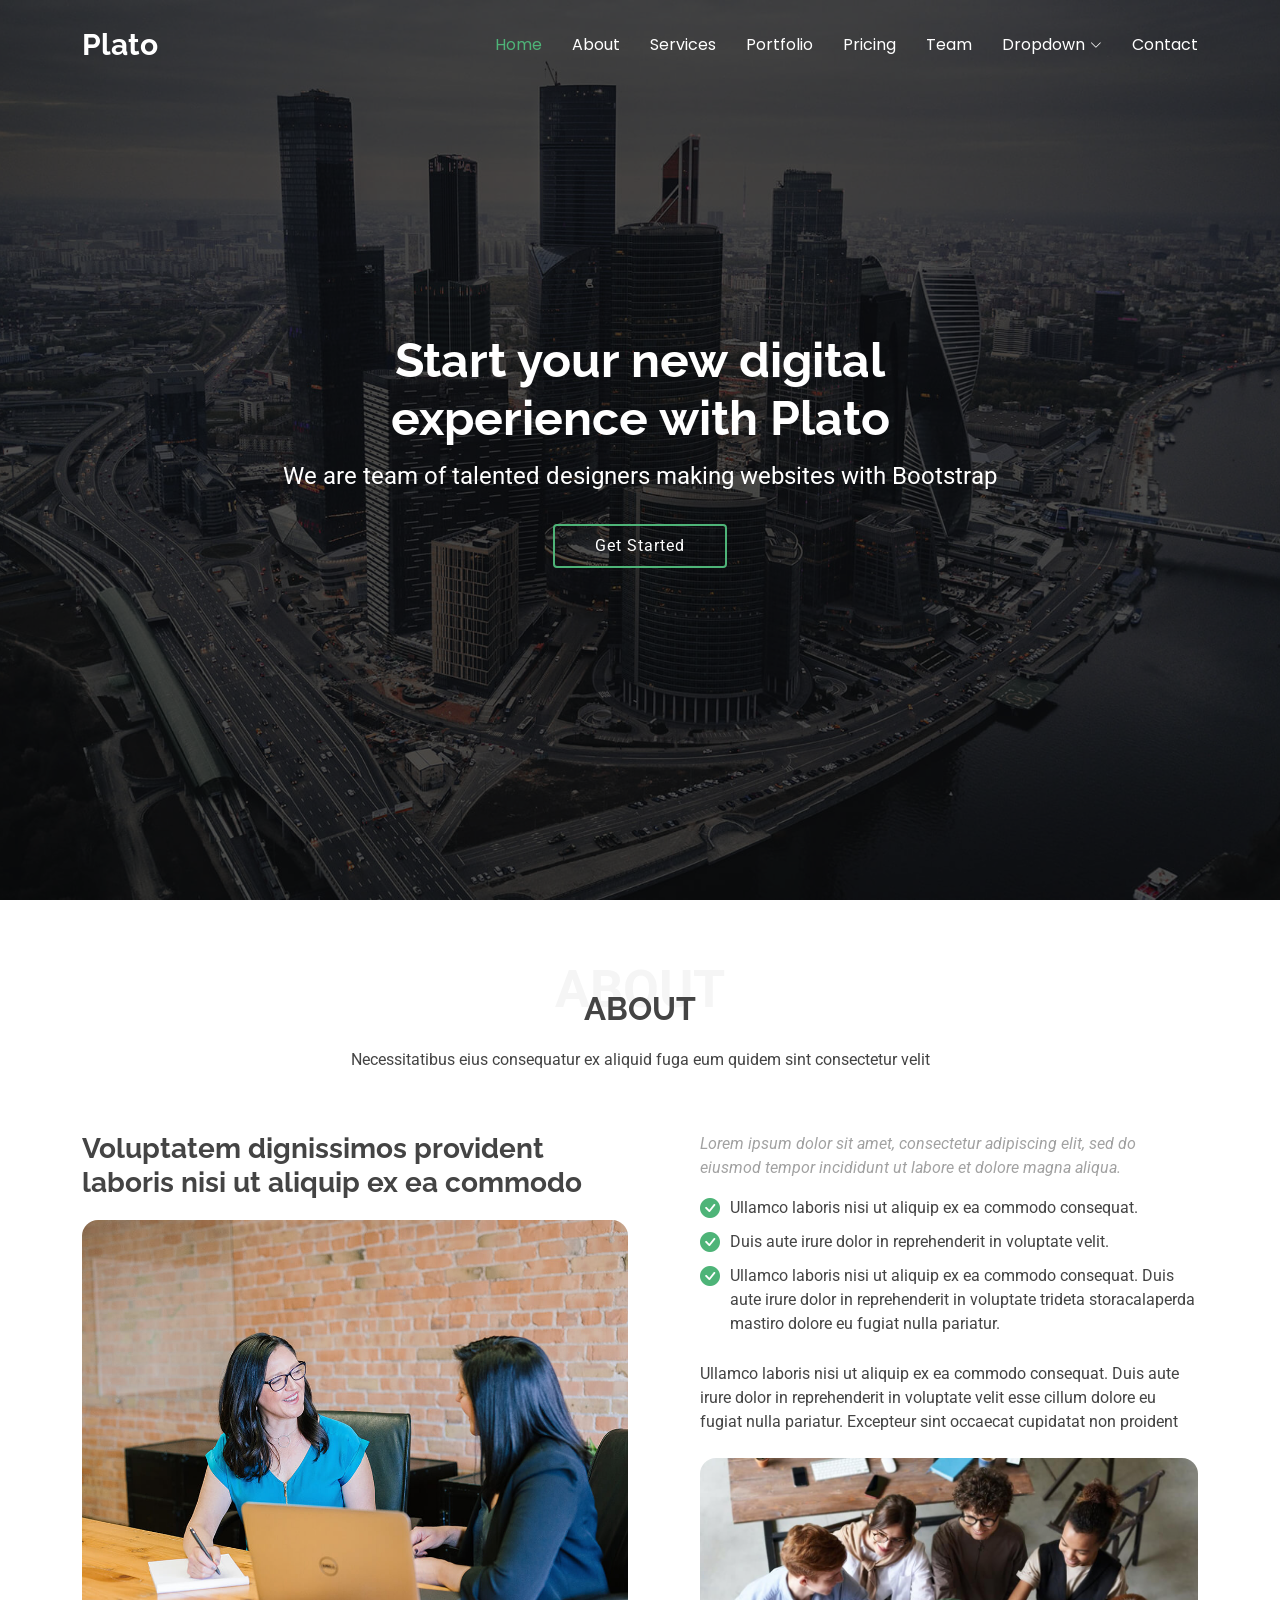
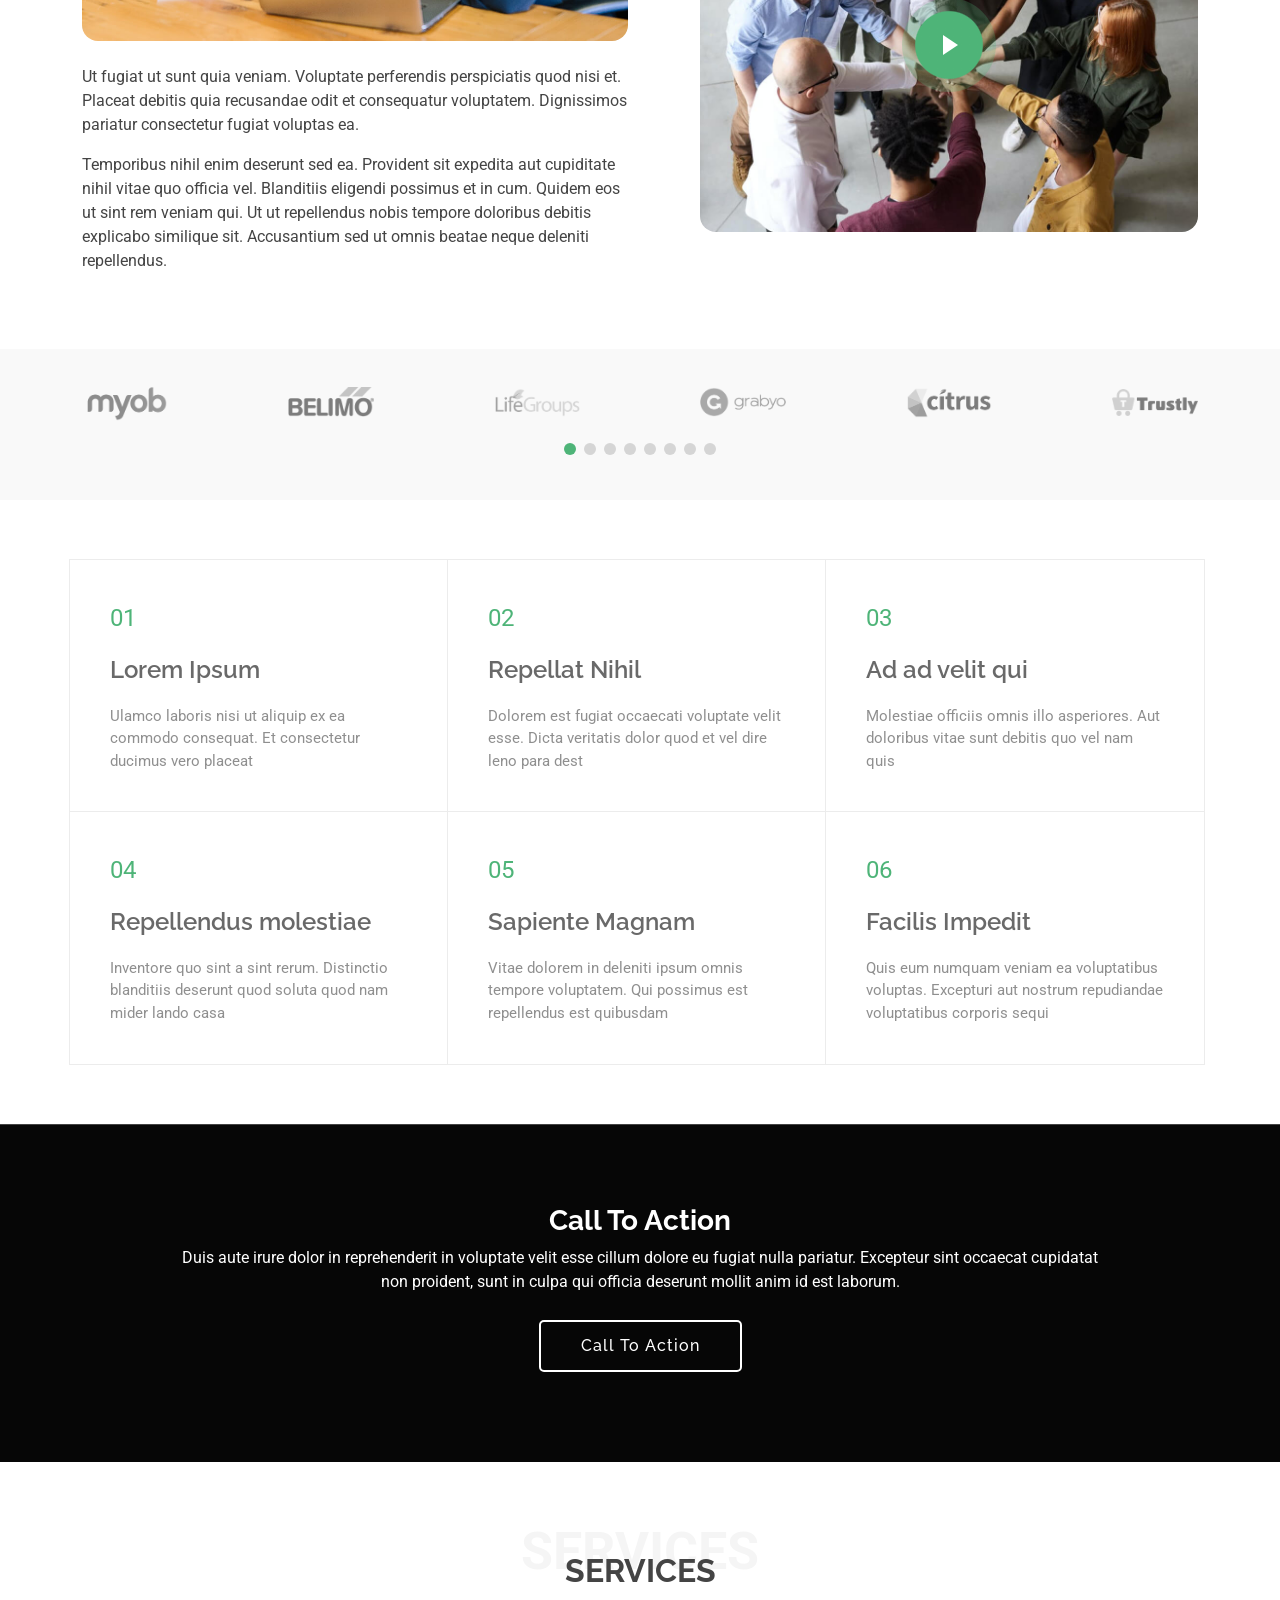
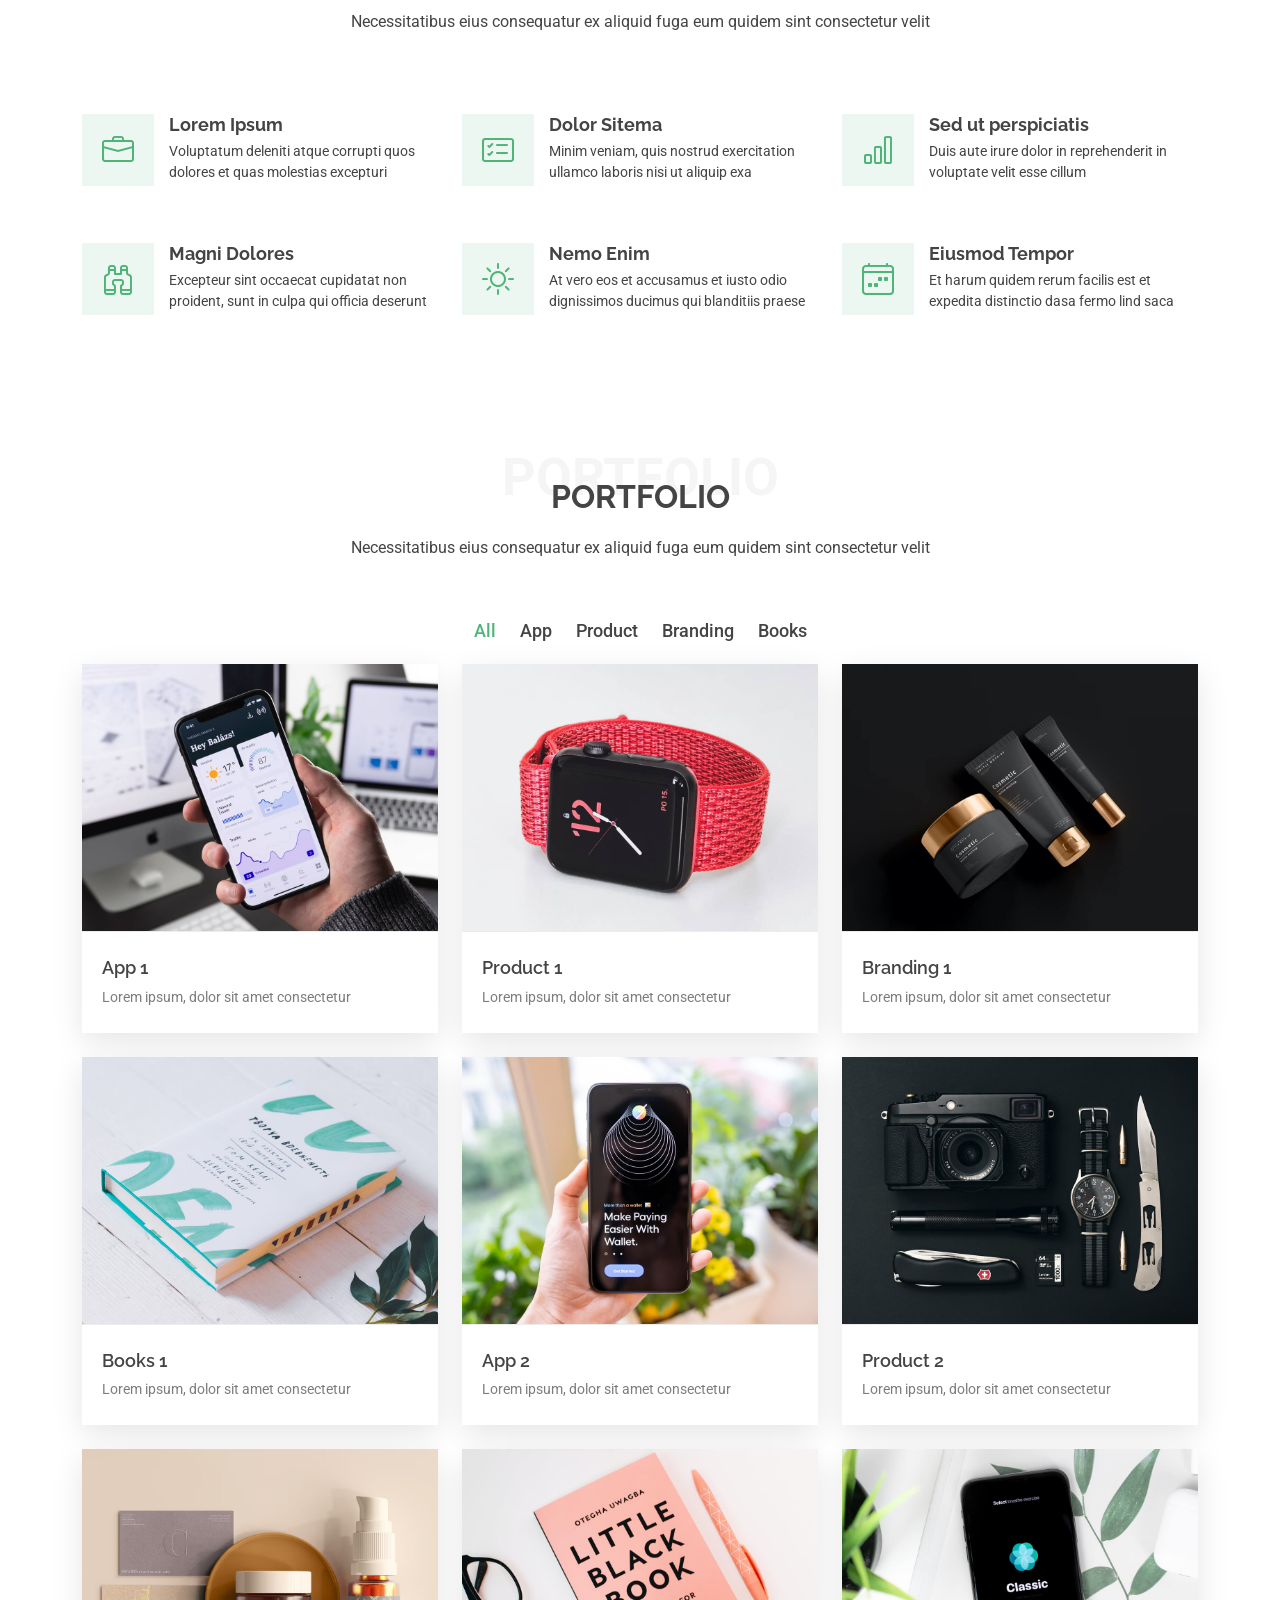
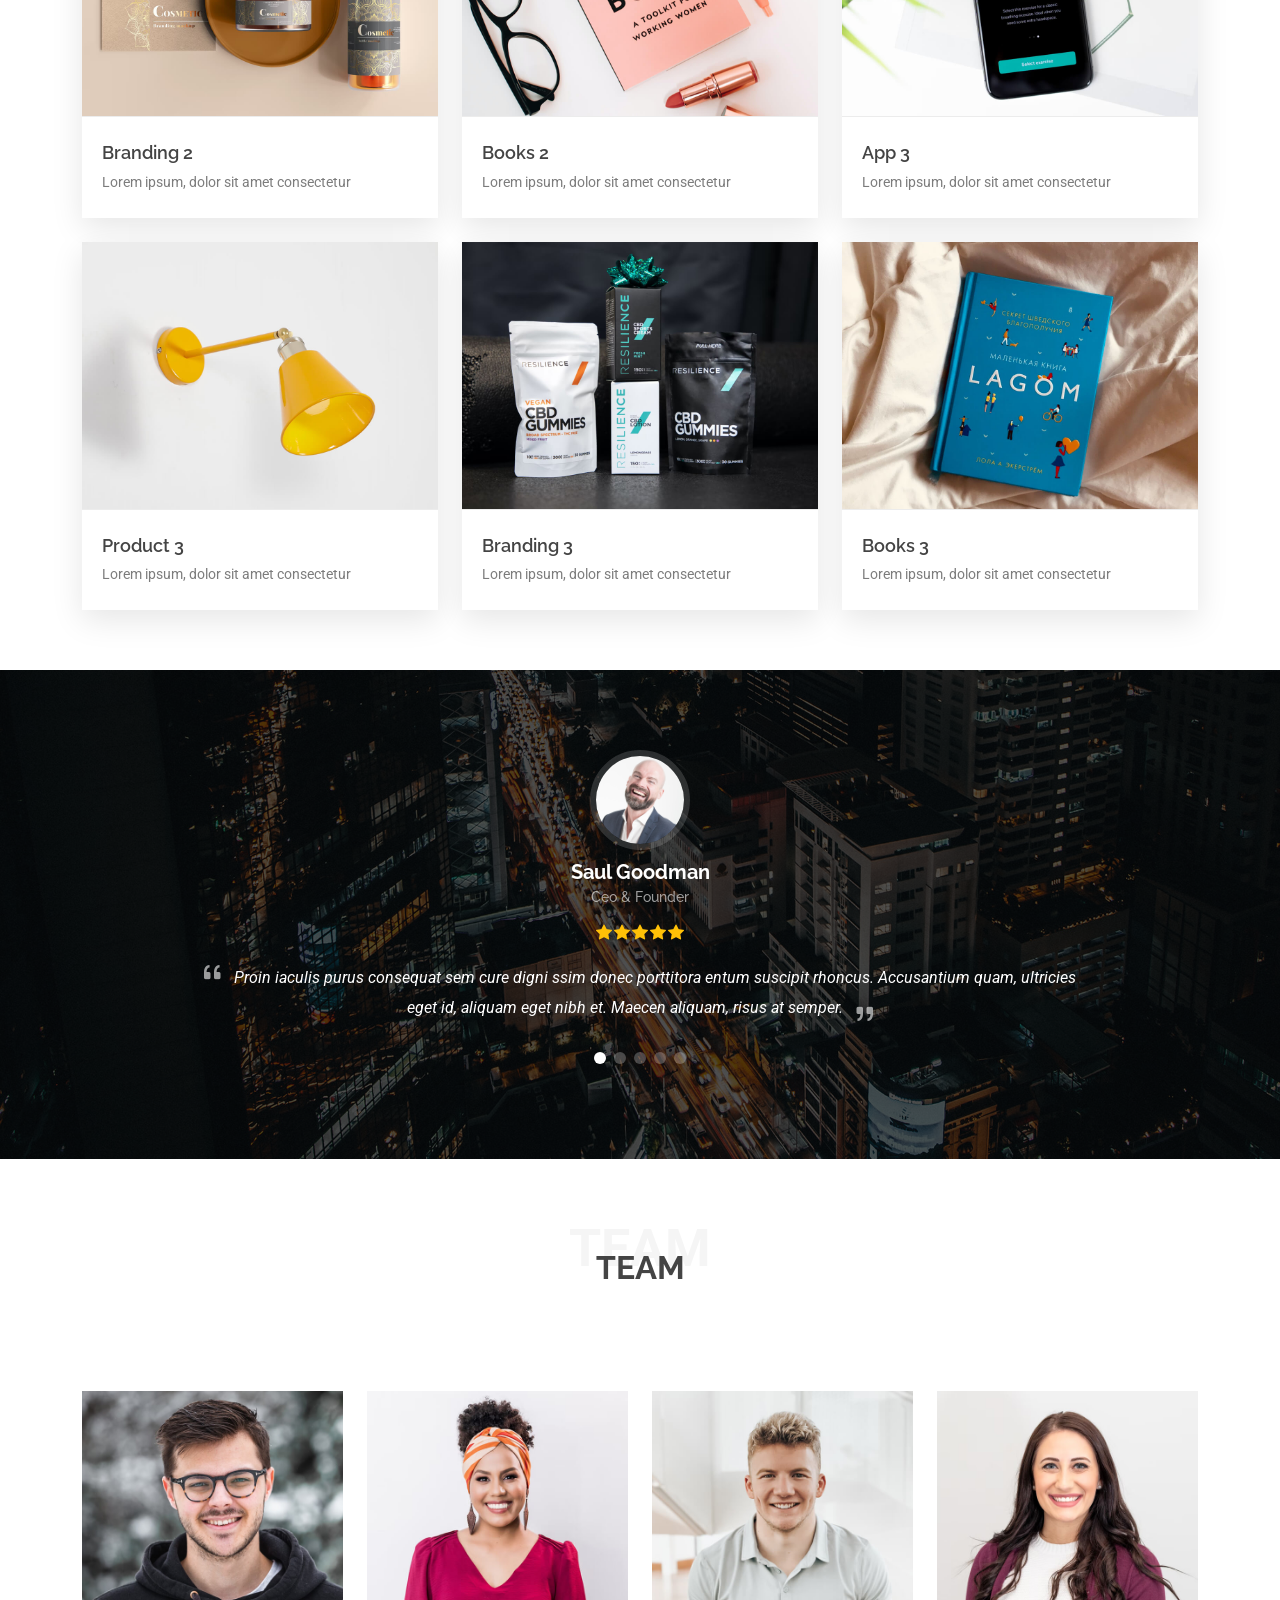
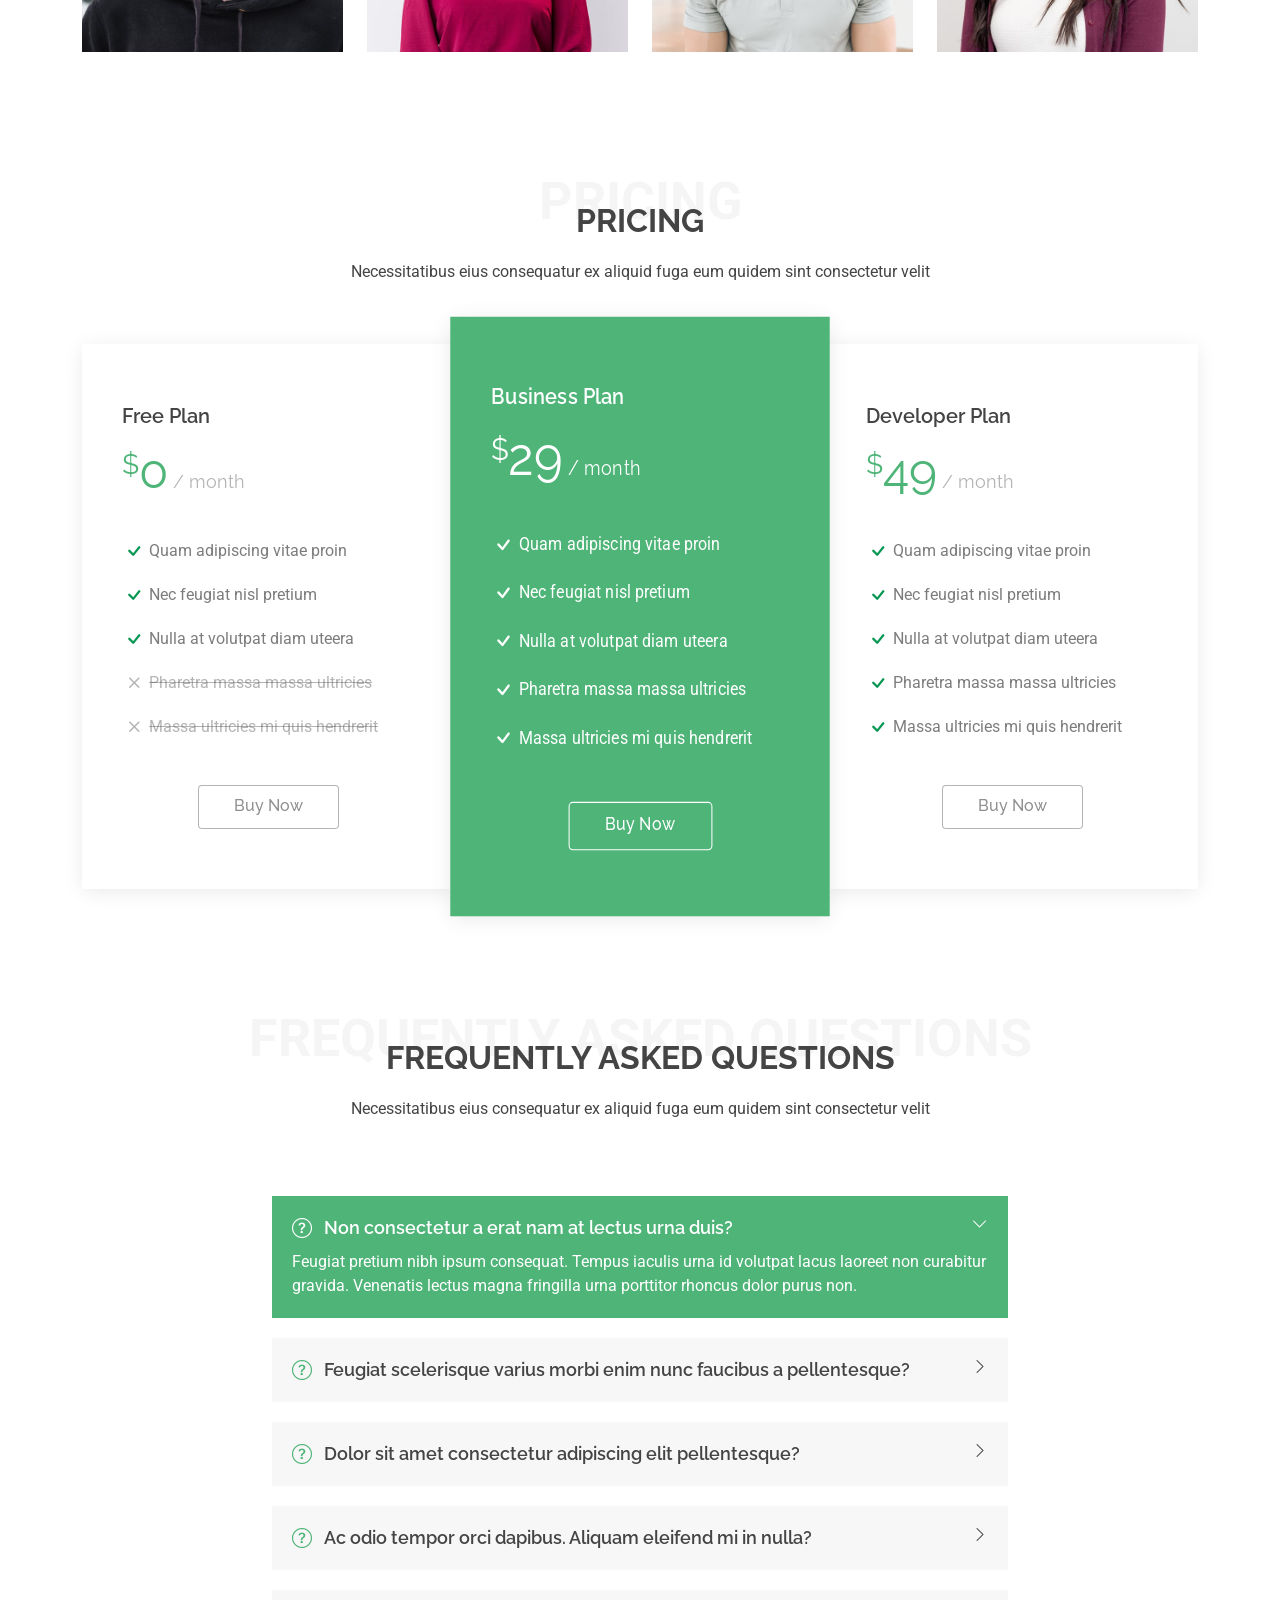
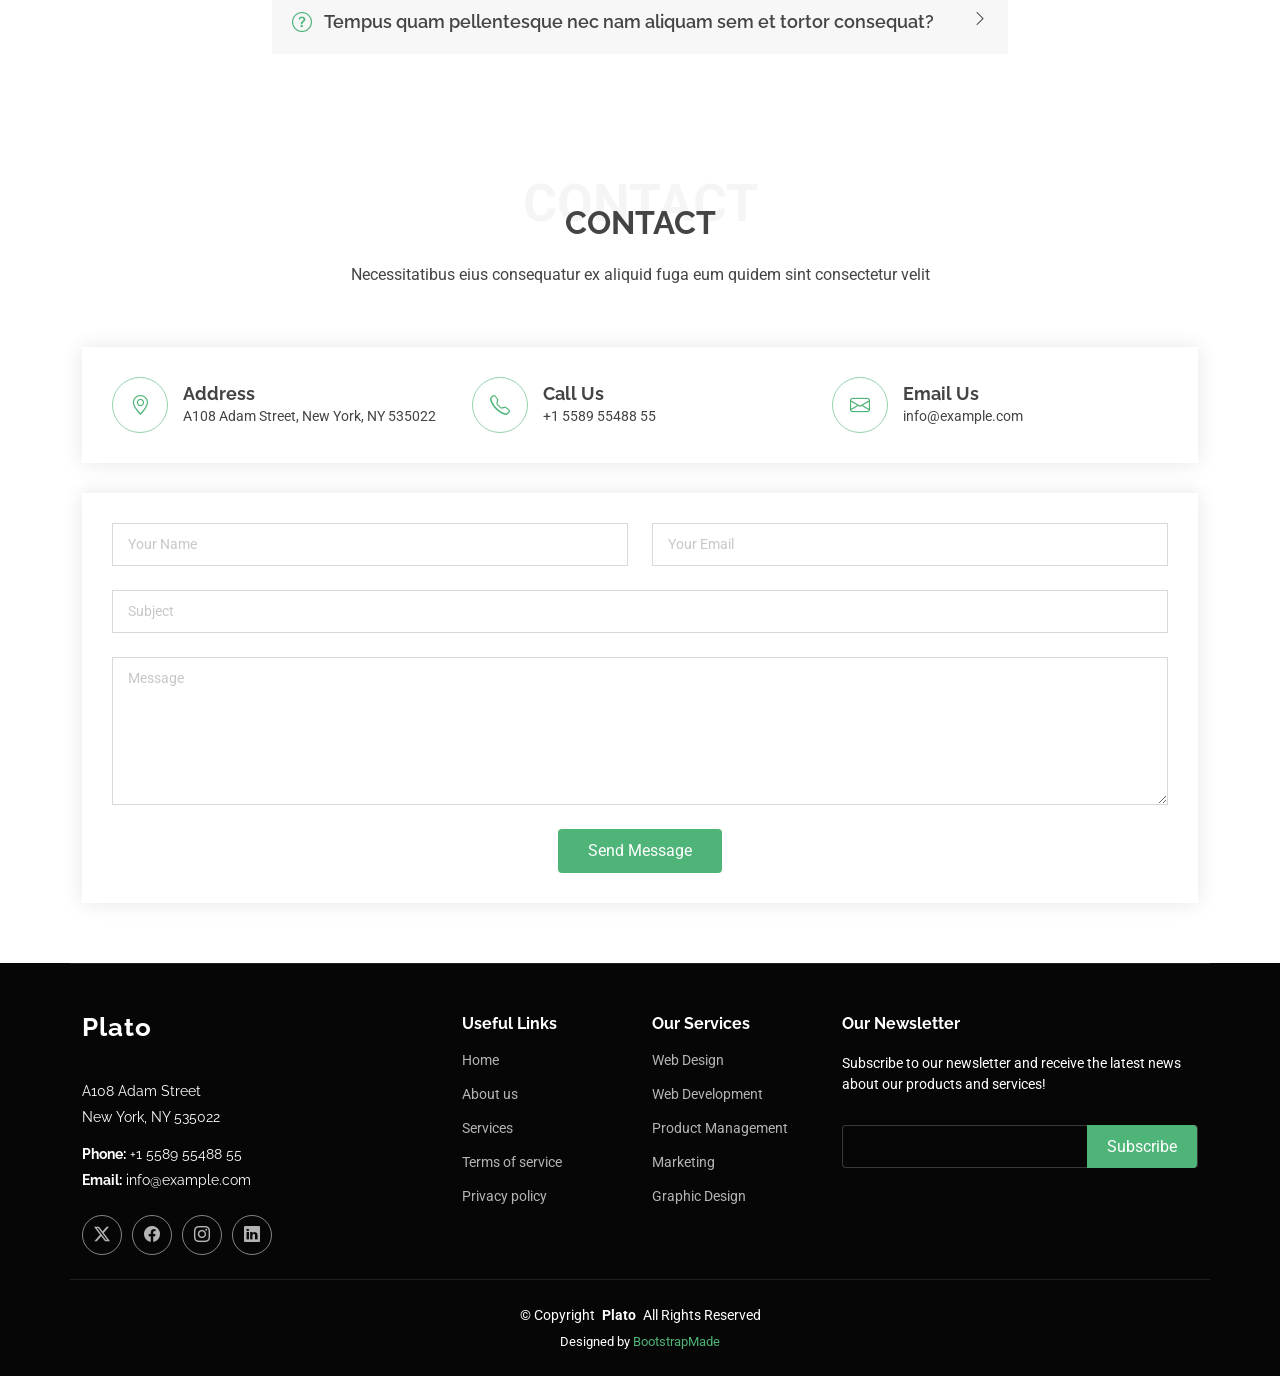
<file: theme/theme/index.html>
<!DOCTYPE html>
<html lang="en">

<head>
  <meta charset="utf-8">
  <meta content="width=device-width, initial-scale=1.0" name="viewport">
  <title>Index - Plato Bootstrap Template</title>
  <meta name="description" content="">
  <meta name="keywords" content="">

  <!-- Favicons -->
  <link href="assets/img/favicon.png" rel="icon">
  <link href="assets/img/apple-touch-icon.png" rel="apple-touch-icon">

  <!-- Fonts -->
  <link href="https://fonts.googleapis.com" rel="preconnect">
  <link href="https://fonts.gstatic.com" rel="preconnect" crossorigin>
  <link href="https://fonts.googleapis.com/css2?family=Roboto:ital,wght@0,100;0,300;0,400;0,500;0,700;0,900;1,100;1,300;1,400;1,500;1,700;1,900&family=Poppins:ital,wght@0,100;0,200;0,300;0,400;0,500;0,600;0,700;0,800;0,900;1,100;1,200;1,300;1,400;1,500;1,600;1,700;1,800;1,900&family=Raleway:ital,wght@0,100;0,200;0,300;0,400;0,500;0,600;0,700;0,800;0,900;1,100;1,200;1,300;1,400;1,500;1,600;1,700;1,800;1,900&display=swap" rel="stylesheet">

  <!-- Vendor CSS Files -->
  <link href="assets/vendor/bootstrap/css/bootstrap.min.css" rel="stylesheet">
  <link href="assets/vendor/bootstrap-icons/bootstrap-icons.css" rel="stylesheet">
  <link href="assets/vendor/aos/aos.css" rel="stylesheet">
  <link href="assets/vendor/glightbox/css/glightbox.min.css" rel="stylesheet">
  <link href="assets/vendor/swiper/swiper-bundle.min.css" rel="stylesheet">

  <!-- Main CSS File -->
  <link href="assets/css/main.css" rel="stylesheet">

  <!-- =======================================================
  * Template Name: Plato
  * Template URL: https://bootstrapmade.com/plato-responsive-bootstrap-website-template/
  * Updated: Aug 07 2024 with Bootstrap v5.3.3
  * Author: BootstrapMade.com
  * License: https://bootstrapmade.com/license/
  ======================================================== -->
</head>

<body class="index-page">

  <header id="header" class="header d-flex align-items-center fixed-top">
    <div class="container-fluid container-xl position-relative d-flex align-items-center justify-content-between">

      <a href="index.html" class="logo d-flex align-items-center">
        <!-- Uncomment the line below if you also wish to use an image logo -->
        <!-- <img src="assets/img/logo.png" alt=""> -->
        <h1 class="sitename">Plato</h1>
      </a>

      <nav id="navmenu" class="navmenu">
        <ul>
          <li><a href="#hero" class="active">Home</a></li>
          <li><a href="#about">About</a></li>
          <li><a href="#services">Services</a></li>
          <li><a href="#portfolio">Portfolio</a></li>
          <li><a href="#pricing">Pricing</a></li>
          <li><a href="#team">Team</a></li>
          <li class="dropdown"><a href="#"><span>Dropdown</span> <i class="bi bi-chevron-down toggle-dropdown"></i></a>
            <ul>
              <li><a href="#">Dropdown 1</a></li>
              <li class="dropdown"><a href="#"><span>Deep Dropdown</span> <i class="bi bi-chevron-down toggle-dropdown"></i></a>
                <ul>
                  <li><a href="#">Deep Dropdown 1</a></li>
                  <li><a href="#">Deep Dropdown 2</a></li>
                  <li><a href="#">Deep Dropdown 3</a></li>
                  <li><a href="#">Deep Dropdown 4</a></li>
                  <li><a href="#">Deep Dropdown 5</a></li>
                </ul>
              </li>
              <li><a href="#">Dropdown 2</a></li>
              <li><a href="#">Dropdown 3</a></li>
              <li><a href="#">Dropdown 4</a></li>
            </ul>
          </li>
          <li><a href="#contact">Contact</a></li>
        </ul>
        <i class="mobile-nav-toggle d-xl-none bi bi-list"></i>
      </nav>

    </div>
  </header>

  <main class="main">

    <!-- Hero Section -->
    <section id="hero" class="hero section dark-background">

      <img src="assets/img/hero-bg.jpg" alt="" data-aos="fade-in">

      <div class="container text-center" data-aos="fade-up" data-aos-delay="100">
        <div class="row justify-content-center">
          <div class="col-lg-8">
            <h2>Start your new digital experience with Plato</h2>
            <p>We are team of talented designers making websites with Bootstrap</p>
            <a href="#about" class="btn-get-started">Get Started</a>
          </div>
        </div>
      </div>

    </section><!-- /Hero Section -->

    <!-- About Section -->
    <section id="about" class="about section">

      <!-- Section Title -->
      <div class="container section-title" data-aos="fade-up">
        <span class="description-title">About</span>
        <h2>About</h2>
        <p>Necessitatibus eius consequatur ex aliquid fuga eum quidem sint consectetur velit</p>
      </div><!-- End Section Title -->

      <div class="container">

        <div class="row gy-4">
          <div class="col-lg-6" data-aos="fade-up" data-aos-delay="100">
            <h3>Voluptatem dignissimos provident laboris nisi ut aliquip ex ea commodo</h3>
            <img src="assets/img/about.jpg" class="img-fluid rounded-4 mb-4" alt="">
            <p>Ut fugiat ut sunt quia veniam. Voluptate perferendis perspiciatis quod nisi et. Placeat debitis quia recusandae odit et consequatur voluptatem. Dignissimos pariatur consectetur fugiat voluptas ea.</p>
            <p>Temporibus nihil enim deserunt sed ea. Provident sit expedita aut cupiditate nihil vitae quo officia vel. Blanditiis eligendi possimus et in cum. Quidem eos ut sint rem veniam qui. Ut ut repellendus nobis tempore doloribus debitis explicabo similique sit. Accusantium sed ut omnis beatae neque deleniti repellendus.</p>
          </div>
          <div class="col-lg-6" data-aos="fade-up" data-aos-delay="250">
            <div class="content ps-0 ps-lg-5">
              <p class="fst-italic">
                Lorem ipsum dolor sit amet, consectetur adipiscing elit, sed do eiusmod tempor incididunt ut labore et dolore
                magna aliqua.
              </p>
              <ul>
                <li><i class="bi bi-check-circle-fill"></i> <span>Ullamco laboris nisi ut aliquip ex ea commodo consequat.</span></li>
                <li><i class="bi bi-check-circle-fill"></i> <span>Duis aute irure dolor in reprehenderit in voluptate velit.</span></li>
                <li><i class="bi bi-check-circle-fill"></i> <span>Ullamco laboris nisi ut aliquip ex ea commodo consequat. Duis aute irure dolor in reprehenderit in voluptate trideta storacalaperda mastiro dolore eu fugiat nulla pariatur.</span></li>
              </ul>
              <p>
                Ullamco laboris nisi ut aliquip ex ea commodo consequat. Duis aute irure dolor in reprehenderit in voluptate
                velit esse cillum dolore eu fugiat nulla pariatur. Excepteur sint occaecat cupidatat non proident
              </p>

              <div class="position-relative mt-4">
                <img src="assets/img/about-2.jpg" class="img-fluid rounded-4" alt="">
                <a href="https://www.youtube.com/watch?v=Y7f98aduVJ8" class="glightbox pulsating-play-btn"></a>
              </div>
            </div>
          </div>
        </div>

      </div>

    </section><!-- /About Section -->

    <!-- Clients Section -->
    <section id="clients" class="clients section light-background">

      <div class="container" data-aos="fade-up" data-aos-delay="100">

        <div class="swiper init-swiper">
          <script type="application/json" class="swiper-config">
            {
              "loop": true,
              "speed": 600,
              "autoplay": {
                "delay": 5000
              },
              "slidesPerView": "auto",
              "pagination": {
                "el": ".swiper-pagination",
                "type": "bullets",
                "clickable": true
              },
              "breakpoints": {
                "320": {
                  "slidesPerView": 2,
                  "spaceBetween": 40
                },
                "480": {
                  "slidesPerView": 3,
                  "spaceBetween": 60
                },
                "640": {
                  "slidesPerView": 4,
                  "spaceBetween": 80
                },
                "992": {
                  "slidesPerView": 6,
                  "spaceBetween": 120
                }
              }
            }
          </script>
          <div class="swiper-wrapper align-items-center">
            <div class="swiper-slide"><img src="assets/img/clients/client-1.png" class="img-fluid" alt=""></div>
            <div class="swiper-slide"><img src="assets/img/clients/client-2.png" class="img-fluid" alt=""></div>
            <div class="swiper-slide"><img src="assets/img/clients/client-3.png" class="img-fluid" alt=""></div>
            <div class="swiper-slide"><img src="assets/img/clients/client-4.png" class="img-fluid" alt=""></div>
            <div class="swiper-slide"><img src="assets/img/clients/client-5.png" class="img-fluid" alt=""></div>
            <div class="swiper-slide"><img src="assets/img/clients/client-6.png" class="img-fluid" alt=""></div>
            <div class="swiper-slide"><img src="assets/img/clients/client-7.png" class="img-fluid" alt=""></div>
            <div class="swiper-slide"><img src="assets/img/clients/client-8.png" class="img-fluid" alt=""></div>
          </div>
          <div class="swiper-pagination"></div>
        </div>

      </div>

    </section><!-- /Clients Section -->

    <!-- Why Us Section -->
    <section id="why-us" class="why-us section">

      <div class="container">

        <div class="row no-gutters">

          <div class="col-lg-4 col-md-6 card" data-aos="fade-up" data-aos-delay="100">
            <span>01</span>
            <h4>Lorem Ipsum</h4>
            <p>Ulamco laboris nisi ut aliquip ex ea commodo consequat. Et consectetur ducimus vero placeat</p>
          </div><!-- End Card Item -->

          <div class="col-lg-4 col-md-6 card" data-aos="fade-up" data-aos-delay="200">
            <span>02</span>
            <h4>Repellat Nihil</h4>
            <p>Dolorem est fugiat occaecati voluptate velit esse. Dicta veritatis dolor quod et vel dire leno para dest</p>
          </div><!-- End Card Item -->

          <div class="col-lg-4 col-md-6 card" data-aos="fade-up" data-aos-delay="300">
            <span>03</span>
            <h4> Ad ad velit qui</h4>
            <p>Molestiae officiis omnis illo asperiores. Aut doloribus vitae sunt debitis quo vel nam quis</p>
          </div><!-- End Card Item -->

          <div class="col-lg-4 col-md-6 card" data-aos="fade-up" data-aos-delay="400">
            <span>04</span>
            <h4>Repellendus molestiae</h4>
            <p>Inventore quo sint a sint rerum. Distinctio blanditiis deserunt quod soluta quod nam mider lando casa</p>
          </div><!-- End Card Item -->

          <div class="col-lg-4 col-md-6 card" data-aos="fade-up" data-aos-delay="400">
            <span>05</span>
            <h4>Sapiente Magnam</h4>
            <p>Vitae dolorem in deleniti ipsum omnis tempore voluptatem. Qui possimus est repellendus est quibusdam</p>
          </div><!-- End Card Item -->

          <div class="col-lg-4 col-md-6 card" data-aos="fade-up" data-aos-delay="600">
            <span>06</span>
            <h4>Facilis Impedit</h4>
            <p>Quis eum numquam veniam ea voluptatibus voluptas. Excepturi aut nostrum repudiandae voluptatibus corporis sequi</p>
          </div><!-- End Card Item -->

        </div>

      </div>

    </section><!-- /Why Us Section -->

    <!-- Call To Action Section -->
    <section id="call-to-action" class="call-to-action section dark-background">

      <img src="assets/img/cta-bg.jpg" alt="">

      <div class="container">
        <div class="row justify-content-center" data-aos="zoom-in" data-aos-delay="100">
          <div class="col-xl-10">
            <div class="text-center">
              <h3>Call To Action</h3>
              <p>Duis aute irure dolor in reprehenderit in voluptate velit esse cillum dolore eu fugiat nulla pariatur. Excepteur sint occaecat cupidatat non proident, sunt in culpa qui officia deserunt mollit anim id est laborum.</p>
              <a class="cta-btn" href="#">Call To Action</a>
            </div>
          </div>
        </div>
      </div>

    </section><!-- /Call To Action Section -->

    <!-- Services Section -->
    <section id="services" class="services section">

      <!-- Section Title -->
      <div class="container section-title" data-aos="fade-up">
        <span class="description-title">Services</span>
        <h2>Services</h2>
        <p>Necessitatibus eius consequatur ex aliquid fuga eum quidem sint consectetur velit</p>
      </div><!-- End Section Title -->

      <div class="container">

        <div class="row gy-4">

          <div class="col-xl-4 col-lg-6" data-aos="fade-up" data-aos-delay="100">
            <div class="service-item d-flex">
              <div class="icon flex-shrink-0"><i class="bi bi-briefcase"></i></div>
              <div>
                <h4 class="title"><a href="service-details.html" class="stretched-link">Lorem Ipsum</a></h4>
                <p class="description">Voluptatum deleniti atque corrupti quos dolores et quas molestias excepturi</p>
              </div>
            </div>
          </div>
          <!-- End Service Item -->

          <div class="col-xl-4 col-lg-6" data-aos="fade-up" data-aos-delay="200">
            <div class="service-item d-flex">
              <div class="icon flex-shrink-0"><i class="bi bi-card-checklist"></i></div>
              <div>
                <h4 class="title"><a href="service-details.html" class="stretched-link">Dolor Sitema</a></h4>
                <p class="description">Minim veniam, quis nostrud exercitation ullamco laboris nisi ut aliquip exa</p>
              </div>
            </div>
          </div><!-- End Service Item -->

          <div class="col-xl-4 col-lg-6" data-aos="fade-up" data-aos-delay="300">
            <div class="service-item d-flex">
              <div class="icon flex-shrink-0"><i class="bi bi-bar-chart"></i></div>
              <div>
                <h4 class="title"><a href="service-details.html" class="stretched-link">Sed ut perspiciatis</a></h4>
                <p class="description">Duis aute irure dolor in reprehenderit in voluptate velit esse cillum</p>
              </div>
            </div>
          </div><!-- End Service Item -->

          <div class="col-xl-4 col-lg-6" data-aos="fade-up" data-aos-delay="400">
            <div class="service-item d-flex">
              <div class="icon flex-shrink-0"><i class="bi bi-binoculars"></i></div>
              <div>
                <h4 class="title"><a href="service-details.html" class="stretched-link">Magni Dolores</a></h4>
                <p class="description">Excepteur sint occaecat cupidatat non proident, sunt in culpa qui officia deserunt</p>
              </div>
            </div>
          </div><!-- End Service Item -->

          <div class="col-xl-4 col-lg-6" data-aos="fade-up" data-aos-delay="500">
            <div class="service-item d-flex">
              <div class="icon flex-shrink-0"><i class="bi bi-brightness-high"></i></div>
              <div>
                <h4 class="title"><a href="service-details.html" class="stretched-link">Nemo Enim</a></h4>
                <p class="description">At vero eos et accusamus et iusto odio dignissimos ducimus qui blanditiis praese</p>
              </div>
            </div>
          </div><!-- End Service Item -->

          <div class="col-xl-4 col-lg-6" data-aos="fade-up" data-aos-delay="600">
            <div class="service-item d-flex">
              <div class="icon flex-shrink-0"><i class="bi bi-calendar4-week"></i></div>
              <div>
                <h4 class="title"><a href="service-details.html" class="stretched-link">Eiusmod Tempor</a></h4>
                <p class="description">Et harum quidem rerum facilis est et expedita distinctio dasa fermo lind saca</p>
              </div>
            </div>
          </div><!-- End Service Item -->

        </div>

      </div>

    </section><!-- /Services Section -->

    <!-- Portfolio Section -->
    <section id="portfolio" class="portfolio section">

      <!-- Section Title -->
      <div class="container section-title" data-aos="fade-up">
        <span class="description-title">Portfolio</span>
        <h2>Portfolio</h2>
        <p>Necessitatibus eius consequatur ex aliquid fuga eum quidem sint consectetur velit</p>
      </div><!-- End Section Title -->

      <div class="container">

        <div class="isotope-layout" data-default-filter="*" data-layout="masonry" data-sort="original-order">

          <ul class="portfolio-filters isotope-filters" data-aos="fade-up" data-aos-delay="100">
            <li data-filter="*" class="filter-active">All</li>
            <li data-filter=".filter-app">App</li>
            <li data-filter=".filter-product">Product</li>
            <li data-filter=".filter-branding">Branding</li>
            <li data-filter=".filter-books">Books</li>
          </ul><!-- End Portfolio Filters -->

          <div class="row gy-4 isotope-container" data-aos="fade-up" data-aos-delay="200">

            <div class="col-lg-4 col-md-6 portfolio-item isotope-item filter-app">
              <div class="portfolio-content h-100">
                <a href="assets/img/portfolio/app-1.jpg" data-gallery="portfolio-gallery-app" class="glightbox"><img src="assets/img/portfolio/app-1.jpg" class="img-fluid" alt=""></a>
                <div class="portfolio-info">
                  <h4><a href="portfolio-details.html" title="More Details">App 1</a></h4>
                  <p>Lorem ipsum, dolor sit amet consectetur</p>
                </div>
              </div>
            </div><!-- End Portfolio Item -->

            <div class="col-lg-4 col-md-6 portfolio-item isotope-item filter-product">
              <div class="portfolio-content h-100">
                <a href="assets/img/portfolio/product-1.jpg" data-gallery="portfolio-gallery-app" class="glightbox"><img src="assets/img/portfolio/product-1.jpg" class="img-fluid" alt=""></a>
                <div class="portfolio-info">
                  <h4><a href="portfolio-details.html" title="More Details">Product 1</a></h4>
                  <p>Lorem ipsum, dolor sit amet consectetur</p>
                </div>
              </div>
            </div><!-- End Portfolio Item -->

            <div class="col-lg-4 col-md-6 portfolio-item isotope-item filter-branding">
              <div class="portfolio-content h-100">
                <a href="assets/img/portfolio/branding-1.jpg" data-gallery="portfolio-gallery-app" class="glightbox"><img src="assets/img/portfolio/branding-1.jpg" class="img-fluid" alt=""></a>
                <div class="portfolio-info">
                  <h4><a href="portfolio-details.html" title="More Details">Branding 1</a></h4>
                  <p>Lorem ipsum, dolor sit amet consectetur</p>
                </div>
              </div>
            </div><!-- End Portfolio Item -->

            <div class="col-lg-4 col-md-6 portfolio-item isotope-item filter-books">
              <div class="portfolio-content h-100">
                <a href="assets/img/portfolio/books-1.jpg" data-gallery="portfolio-gallery-app" class="glightbox"><img src="assets/img/portfolio/books-1.jpg" class="img-fluid" alt=""></a>
                <div class="portfolio-info">
                  <h4><a href="portfolio-details.html" title="More Details">Books 1</a></h4>
                  <p>Lorem ipsum, dolor sit amet consectetur</p>
                </div>
              </div>
            </div><!-- End Portfolio Item -->

            <div class="col-lg-4 col-md-6 portfolio-item isotope-item filter-app">
              <div class="portfolio-content h-100">
                <a href="assets/img/portfolio/app-2.jpg" data-gallery="portfolio-gallery-app" class="glightbox"><img src="assets/img/portfolio/app-2.jpg" class="img-fluid" alt=""></a>
                <div class="portfolio-info">
                  <h4><a href="portfolio-details.html" title="More Details">App 2</a></h4>
                  <p>Lorem ipsum, dolor sit amet consectetur</p>
                </div>
              </div>
            </div><!-- End Portfolio Item -->

            <div class="col-lg-4 col-md-6 portfolio-item isotope-item filter-product">
              <div class="portfolio-content h-100">
                <a href="assets/img/portfolio/product-2.jpg" data-gallery="portfolio-gallery-app" class="glightbox"><img src="assets/img/portfolio/product-2.jpg" class="img-fluid" alt=""></a>
                <div class="portfolio-info">
                  <h4><a href="portfolio-details.html" title="More Details">Product 2</a></h4>
                  <p>Lorem ipsum, dolor sit amet consectetur</p>
                </div>
              </div>
            </div><!-- End Portfolio Item -->

            <div class="col-lg-4 col-md-6 portfolio-item isotope-item filter-branding">
              <div class="portfolio-content h-100">
                <a href="assets/img/portfolio/branding-2.jpg" data-gallery="portfolio-gallery-app" class="glightbox"><img src="assets/img/portfolio/branding-2.jpg" class="img-fluid" alt=""></a>
                <div class="portfolio-info">
                  <h4><a href="portfolio-details.html" title="More Details">Branding 2</a></h4>
                  <p>Lorem ipsum, dolor sit amet consectetur</p>
                </div>
              </div>
            </div><!-- End Portfolio Item -->

            <div class="col-lg-4 col-md-6 portfolio-item isotope-item filter-books">
              <div class="portfolio-content h-100">
                <a href="assets/img/portfolio/books-2.jpg" data-gallery="portfolio-gallery-app" class="glightbox"><img src="assets/img/portfolio/books-2.jpg" class="img-fluid" alt=""></a>
                <div class="portfolio-info">
                  <h4><a href="portfolio-details.html" title="More Details">Books 2</a></h4>
                  <p>Lorem ipsum, dolor sit amet consectetur</p>
                </div>
              </div>
            </div><!-- End Portfolio Item -->

            <div class="col-lg-4 col-md-6 portfolio-item isotope-item filter-app">
              <div class="portfolio-content h-100">
                <a href="assets/img/portfolio/app-3.jpg" data-gallery="portfolio-gallery-app" class="glightbox"><img src="assets/img/portfolio/app-3.jpg" class="img-fluid" alt=""></a>
                <div class="portfolio-info">
                  <h4><a href="portfolio-details.html" title="More Details">App 3</a></h4>
                  <p>Lorem ipsum, dolor sit amet consectetur</p>
                </div>
              </div>
            </div><!-- End Portfolio Item -->

            <div class="col-lg-4 col-md-6 portfolio-item isotope-item filter-product">
              <div class="portfolio-content h-100">
                <a href="assets/img/portfolio/product-3.jpg" data-gallery="portfolio-gallery-app" class="glightbox"><img src="assets/img/portfolio/product-3.jpg" class="img-fluid" alt=""></a>
                <div class="portfolio-info">
                  <h4><a href="portfolio-details.html" title="More Details">Product 3</a></h4>
                  <p>Lorem ipsum, dolor sit amet consectetur</p>
                </div>
              </div>
            </div><!-- End Portfolio Item -->

            <div class="col-lg-4 col-md-6 portfolio-item isotope-item filter-branding">
              <div class="portfolio-content h-100">
                <a href="assets/img/portfolio/branding-3.jpg" data-gallery="portfolio-gallery-app" class="glightbox"><img src="assets/img/portfolio/branding-3.jpg" class="img-fluid" alt=""></a>
                <div class="portfolio-info">
                  <h4><a href="portfolio-details.html" title="More Details">Branding 3</a></h4>
                  <p>Lorem ipsum, dolor sit amet consectetur</p>
                </div>
              </div>
            </div><!-- End Portfolio Item -->

            <div class="col-lg-4 col-md-6 portfolio-item isotope-item filter-books">
              <div class="portfolio-content h-100">
                <a href="assets/img/portfolio/books-3.jpg" data-gallery="portfolio-gallery-app" class="glightbox"><img src="assets/img/portfolio/books-3.jpg" class="img-fluid" alt=""></a>
                <div class="portfolio-info">
                  <h4><a href="portfolio-details.html" title="More Details">Books 3</a></h4>
                  <p>Lorem ipsum, dolor sit amet consectetur</p>
                </div>
              </div>
            </div><!-- End Portfolio Item -->

          </div><!-- End Portfolio Container -->

        </div>

      </div>

    </section><!-- /Portfolio Section -->

    <!-- Testimonials Section -->
    <section id="testimonials" class="testimonials section dark-background">

      <img src="assets/img/testimonials-bg.jpg" class="testimonials-bg" alt="">

      <div class="container" data-aos="fade-up" data-aos-delay="100">

        <div class="swiper init-swiper">
          <script type="application/json" class="swiper-config">
            {
              "loop": true,
              "speed": 600,
              "autoplay": {
                "delay": 5000
              },
              "slidesPerView": "auto",
              "pagination": {
                "el": ".swiper-pagination",
                "type": "bullets",
                "clickable": true
              }
            }
          </script>
          <div class="swiper-wrapper">

            <div class="swiper-slide">
              <div class="testimonial-item">
                <img src="assets/img/testimonials/testimonials-1.jpg" class="testimonial-img" alt="">
                <h3>Saul Goodman</h3>
                <h4>Ceo &amp; Founder</h4>
                <div class="stars">
                  <i class="bi bi-star-fill"></i><i class="bi bi-star-fill"></i><i class="bi bi-star-fill"></i><i class="bi bi-star-fill"></i><i class="bi bi-star-fill"></i>
                </div>
                <p>
                  <i class="bi bi-quote quote-icon-left"></i>
                  <span>Proin iaculis purus consequat sem cure digni ssim donec porttitora entum suscipit rhoncus. Accusantium quam, ultricies eget id, aliquam eget nibh et. Maecen aliquam, risus at semper.</span>
                  <i class="bi bi-quote quote-icon-right"></i>
                </p>
              </div>
            </div><!-- End testimonial item -->

            <div class="swiper-slide">
              <div class="testimonial-item">
                <img src="assets/img/testimonials/testimonials-2.jpg" class="testimonial-img" alt="">
                <h3>Sara Wilsson</h3>
                <h4>Designer</h4>
                <div class="stars">
                  <i class="bi bi-star-fill"></i><i class="bi bi-star-fill"></i><i class="bi bi-star-fill"></i><i class="bi bi-star-fill"></i><i class="bi bi-star-fill"></i>
                </div>
                <p>
                  <i class="bi bi-quote quote-icon-left"></i>
                  <span>Export tempor illum tamen malis malis eram quae irure esse labore quem cillum quid cillum eram malis quorum velit fore eram velit sunt aliqua noster fugiat irure amet legam anim culpa.</span>
                  <i class="bi bi-quote quote-icon-right"></i>
                </p>
              </div>
            </div><!-- End testimonial item -->

            <div class="swiper-slide">
              <div class="testimonial-item">
                <img src="assets/img/testimonials/testimonials-3.jpg" class="testimonial-img" alt="">
                <h3>Jena Karlis</h3>
                <h4>Store Owner</h4>
                <div class="stars">
                  <i class="bi bi-star-fill"></i><i class="bi bi-star-fill"></i><i class="bi bi-star-fill"></i><i class="bi bi-star-fill"></i><i class="bi bi-star-fill"></i>
                </div>
                <p>
                  <i class="bi bi-quote quote-icon-left"></i>
                  <span>Enim nisi quem export duis labore cillum quae magna enim sint quorum nulla quem veniam duis minim tempor labore quem eram duis noster aute amet eram fore quis sint minim.</span>
                  <i class="bi bi-quote quote-icon-right"></i>
                </p>
              </div>
            </div><!-- End testimonial item -->

            <div class="swiper-slide">
              <div class="testimonial-item">
                <img src="assets/img/testimonials/testimonials-4.jpg" class="testimonial-img" alt="">
                <h3>Matt Brandon</h3>
                <h4>Freelancer</h4>
                <div class="stars">
                  <i class="bi bi-star-fill"></i><i class="bi bi-star-fill"></i><i class="bi bi-star-fill"></i><i class="bi bi-star-fill"></i><i class="bi bi-star-fill"></i>
                </div>
                <p>
                  <i class="bi bi-quote quote-icon-left"></i>
                  <span>Fugiat enim eram quae cillum dolore dolor amet nulla culpa multos export minim fugiat minim velit minim dolor enim duis veniam ipsum anim magna sunt elit fore quem dolore labore illum veniam.</span>
                  <i class="bi bi-quote quote-icon-right"></i>
                </p>
              </div>
            </div><!-- End testimonial item -->

            <div class="swiper-slide">
              <div class="testimonial-item">
                <img src="assets/img/testimonials/testimonials-5.jpg" class="testimonial-img" alt="">
                <h3>John Larson</h3>
                <h4>Entrepreneur</h4>
                <div class="stars">
                  <i class="bi bi-star-fill"></i><i class="bi bi-star-fill"></i><i class="bi bi-star-fill"></i><i class="bi bi-star-fill"></i><i class="bi bi-star-fill"></i>
                </div>
                <p>
                  <i class="bi bi-quote quote-icon-left"></i>
                  <span>Quis quorum aliqua sint quem legam fore sunt eram irure aliqua veniam tempor noster veniam enim culpa labore duis sunt culpa nulla illum cillum fugiat legam esse veniam culpa fore nisi cillum quid.</span>
                  <i class="bi bi-quote quote-icon-right"></i>
                </p>
              </div>
            </div><!-- End testimonial item -->

          </div>
          <div class="swiper-pagination"></div>
        </div>

      </div>

    </section><!-- /Testimonials Section -->

    <!-- Team Section -->
    <section id="team" class="team section">

      <!-- Section Title -->
      <div class="container section-title" data-aos="fade-up">
        <span class="description-title">Team</span>
        <h2>Team</h2>
        <p>Necessitatibus eius consequatur ex aliquid fuga eum quidem sint consectetur velit</p>
      </div><!-- End Section Title -->

      <div class="container">

        <div class="row gy-4">

          <div class="col-xl-3 col-lg-4 col-md-6" data-aos="fade-up" data-aos-delay="100">
            <div class="member">
              <img src="assets/img/team/team-1.jpg" class="img-fluid" alt="">
              <div class="member-info">
                <div class="member-info-content">
                  <h4>Walter White</h4>
                  <span>Chief Executive Officer</span>
                </div>
                <div class="social">
                  <a href=""><i class="bi bi-twitter-x"></i></a>
                  <a href=""><i class="bi bi-facebook"></i></a>
                  <a href=""><i class="bi bi-instagram"></i></a>
                  <a href=""><i class="bi bi-linkedin"></i></a>
                </div>
              </div>
            </div>
          </div><!-- End Team Member -->

          <div class="col-xl-3 col-lg-4 col-md-6" data-aos="fade-up" data-aos-delay="200">
            <div class="member">
              <img src="assets/img/team/team-2.jpg" class="img-fluid" alt="">
              <div class="member-info">
                <div class="member-info-content">
                  <h4>Sarah Jhonson</h4>
                  <span>Product Manager</span>
                </div>
                <div class="social">
                  <a href=""><i class="bi bi-twitter-x"></i></a>
                  <a href=""><i class="bi bi-facebook"></i></a>
                  <a href=""><i class="bi bi-instagram"></i></a>
                  <a href=""><i class="bi bi-linkedin"></i></a>
                </div>
              </div>
            </div>
          </div><!-- End Team Member -->

          <div class="col-xl-3 col-lg-4 col-md-6" data-aos="fade-up" data-aos-delay="300">
            <div class="member">
              <img src="assets/img/team/team-3.jpg" class="img-fluid" alt="">
              <div class="member-info">
                <div class="member-info-content">
                  <h4>William Anderson</h4>
                  <span>CTO</span>
                </div>
                <div class="social">
                  <a href=""><i class="bi bi-twitter-x"></i></a>
                  <a href=""><i class="bi bi-facebook"></i></a>
                  <a href=""><i class="bi bi-instagram"></i></a>
                  <a href=""><i class="bi bi-linkedin"></i></a>
                </div>
              </div>
            </div>
          </div><!-- End Team Member -->

          <div class="col-xl-3 col-lg-4 col-md-6" data-aos="fade-up" data-aos-delay="400">
            <div class="member">
              <img src="assets/img/team/team-4.jpg" class="img-fluid" alt="">
              <div class="member-info">
                <div class="member-info-content">
                  <h4>Amanda Jepson</h4>
                  <span>Accountant</span>
                </div>
                <div class="social">
                  <a href=""><i class="bi bi-twitter-x"></i></a>
                  <a href=""><i class="bi bi-facebook"></i></a>
                  <a href=""><i class="bi bi-instagram"></i></a>
                  <a href=""><i class="bi bi-linkedin"></i></a>
                </div>
              </div>
            </div>
          </div><!-- End Team Member -->

        </div>

      </div>

    </section><!-- /Team Section -->

    <!-- Pricing Section -->
    <section id="pricing" class="pricing section">

      <!-- Section Title -->
      <div class="container section-title" data-aos="fade-up">
        <span class="description-title">Pricing</span>
        <h2>Pricing</h2>
        <p>Necessitatibus eius consequatur ex aliquid fuga eum quidem sint consectetur velit</p>
      </div><!-- End Section Title -->

      <div class="container">

        <div class="row g-4 g-lg-0">

          <div class="col-lg-4" data-aos="zoom-in" data-aos-delay="100">
            <div class="pricing-item">
              <h3>Free Plan</h3>
              <h4><sup>$</sup>0<span> / month</span></h4>
              <ul>
                <li><i class="bi bi-check"></i> <span>Quam adipiscing vitae proin</span></li>
                <li><i class="bi bi-check"></i> <span>Nec feugiat nisl pretium</span></li>
                <li><i class="bi bi-check"></i> <span>Nulla at volutpat diam uteera</span></li>
                <li class="na"><i class="bi bi-x"></i> <span>Pharetra massa massa ultricies</span></li>
                <li class="na"><i class="bi bi-x"></i> <span>Massa ultricies mi quis hendrerit</span></li>
              </ul>
              <div class="text-center"><a href="#" class="buy-btn">Buy Now</a></div>
            </div>
          </div><!-- End Pricing Item -->

          <div class="col-lg-4 featured" data-aos="zoom-in" data-aos-delay="200">
            <div class="pricing-item">
              <h3>Business Plan</h3>
              <h4><sup>$</sup>29<span> / month</span></h4>
              <ul>
                <li><i class="bi bi-check"></i> <span>Quam adipiscing vitae proin</span></li>
                <li><i class="bi bi-check"></i> <span>Nec feugiat nisl pretium</span></li>
                <li><i class="bi bi-check"></i> <span>Nulla at volutpat diam uteera</span></li>
                <li><i class="bi bi-check"></i> <span>Pharetra massa massa ultricies</span></li>
                <li><i class="bi bi-check"></i> <span>Massa ultricies mi quis hendrerit</span></li>
              </ul>
              <div class="text-center"><a href="#" class="buy-btn">Buy Now</a></div>
            </div>
          </div><!-- End Pricing Item -->

          <div class="col-lg-4" data-aos="zoom-in" data-aos-delay="100">
            <div class="pricing-item">
              <h3>Developer Plan</h3>
              <h4><sup>$</sup>49<span> / month</span></h4>
              <ul>
                <li><i class="bi bi-check"></i> <span>Quam adipiscing vitae proin</span></li>
                <li><i class="bi bi-check"></i> <span>Nec feugiat nisl pretium</span></li>
                <li><i class="bi bi-check"></i> <span>Nulla at volutpat diam uteera</span></li>
                <li><i class="bi bi-check"></i> <span>Pharetra massa massa ultricies</span></li>
                <li><i class="bi bi-check"></i> <span>Massa ultricies mi quis hendrerit</span></li>
              </ul>
              <div class="text-center"><a href="#" class="buy-btn">Buy Now</a></div>
            </div>
          </div><!-- End Pricing Item -->

        </div>

      </div>

    </section><!-- /Pricing Section -->

    <!-- Faq Section -->
    <section id="faq" class="faq section">

      <!-- Section Title -->
      <div class="container section-title" data-aos="fade-up">
        <span class="description-title">Frequently Asked Questions</span>
        <h2>Frequently Asked Questions</h2>
        <p>Necessitatibus eius consequatur ex aliquid fuga eum quidem sint consectetur velit</p>
      </div><!-- End Section Title -->

      <div class="container">

        <div class="row justify-content-center">

          <div class="col-lg-8">

            <div class="faq-container">

              <div class="faq-item faq-active" data-aos="fade-up" data-aos-delay="200">
                <i class="faq-icon bi bi-question-circle"></i>
                <h3>Non consectetur a erat nam at lectus urna duis?</h3>
                <div class="faq-content">
                  <p>Feugiat pretium nibh ipsum consequat. Tempus iaculis urna id volutpat lacus laoreet non curabitur gravida. Venenatis lectus magna fringilla urna porttitor rhoncus dolor purus non.</p>
                </div>
                <i class="faq-toggle bi bi-chevron-right"></i>
              </div><!-- End Faq item-->

              <div class="faq-item" data-aos="fade-up" data-aos-delay="300">
                <i class="faq-icon bi bi-question-circle"></i>
                <h3>Feugiat scelerisque varius morbi enim nunc faucibus a pellentesque?</h3>
                <div class="faq-content">
                  <p>Dolor sit amet consectetur adipiscing elit pellentesque habitant morbi. Id interdum velit laoreet id donec ultrices. Fringilla phasellus faucibus scelerisque eleifend donec pretium. Est pellentesque elit ullamcorper dignissim. Mauris ultrices eros in cursus turpis massa tincidunt dui.</p>
                </div>
                <i class="faq-toggle bi bi-chevron-right"></i>
              </div><!-- End Faq item-->

              <div class="faq-item" data-aos="fade-up" data-aos-delay="400">
                <i class="faq-icon bi bi-question-circle"></i>
                <h3>Dolor sit amet consectetur adipiscing elit pellentesque?</h3>
                <div class="faq-content">
                  <p>Eleifend mi in nulla posuere sollicitudin aliquam ultrices sagittis orci. Faucibus pulvinar elementum integer enim. Sem nulla pharetra diam sit amet nisl suscipit. Rutrum tellus pellentesque eu tincidunt. Lectus urna duis convallis convallis tellus. Urna molestie at elementum eu facilisis sed odio morbi quis</p>
                </div>
                <i class="faq-toggle bi bi-chevron-right"></i>
              </div><!-- End Faq item-->

              <div class="faq-item" data-aos="fade-up" data-aos-delay="500">
                <i class="faq-icon bi bi-question-circle"></i>
                <h3>Ac odio tempor orci dapibus. Aliquam eleifend mi in nulla?</h3>
                <div class="faq-content">
                  <p>Dolor sit amet consectetur adipiscing elit pellentesque habitant morbi. Id interdum velit laoreet id donec ultrices. Fringilla phasellus faucibus scelerisque eleifend donec pretium. Est pellentesque elit ullamcorper dignissim. Mauris ultrices eros in cursus turpis massa tincidunt dui.</p>
                </div>
                <i class="faq-toggle bi bi-chevron-right"></i>
              </div><!-- End Faq item-->

              <div class="faq-item" data-aos="fade-up" data-aos-delay="600">
                <i class="faq-icon bi bi-question-circle"></i>
                <h3>Tempus quam pellentesque nec nam aliquam sem et tortor consequat?</h3>
                <div class="faq-content">
                  <p>Molestie a iaculis at erat pellentesque adipiscing commodo. Dignissim suspendisse in est ante in. Nunc vel risus commodo viverra maecenas accumsan. Sit amet nisl suscipit adipiscing bibendum est. Purus gravida quis blandit turpis cursus in</p>
                </div>
                <i class="faq-toggle bi bi-chevron-right"></i>
              </div><!-- End Faq item-->

            </div>

          </div>

        </div>

      </div>

    </section><!-- /Faq Section -->

    <!-- Contact Section -->
    <section id="contact" class="contact section">

      <!-- Section Title -->
      <div class="container section-title" data-aos="fade-up">
        <span class="description-title">Contact</span>
        <h2>Contact</h2>
        <p>Necessitatibus eius consequatur ex aliquid fuga eum quidem sint consectetur velit</p>
      </div><!-- End Section Title -->

      <div class="container" data-aos="fade-up" data-aos-delay="100">

        <div class="info-wrap" data-aos="fade-up" data-aos-delay="200">
          <div class="row gy-5">

            <div class="col-lg-4">
              <div class="info-item d-flex align-items-center">
                <i class="bi bi-geo-alt flex-shrink-0"></i>
                <div>
                  <h3>Address</h3>
                  <p>A108 Adam Street, New York, NY 535022</p>
                </div>
              </div>
            </div><!-- End Info Item -->

            <div class="col-lg-4">
              <div class="info-item d-flex align-items-center">
                <i class="bi bi-telephone flex-shrink-0"></i>
                <div>
                  <h3>Call Us</h3>
                  <p>+1 5589 55488 55</p>
                </div>
              </div>
            </div><!-- End Info Item -->

            <div class="col-lg-4">
              <div class="info-item d-flex align-items-center">
                <i class="bi bi-envelope flex-shrink-0"></i>
                <div>
                  <h3>Email Us</h3>
                  <p>info@example.com</p>
                </div>
              </div>
            </div><!-- End Info Item -->

          </div>
        </div>

        <form action="forms/contact.php" method="post" class="php-email-form" data-aos="fade-up" data-aos-delay="300">
          <div class="row gy-4">

            <div class="col-md-6">
              <input type="text" name="name" class="form-control" placeholder="Your Name" required="">
            </div>

            <div class="col-md-6 ">
              <input type="email" class="form-control" name="email" placeholder="Your Email" required="">
            </div>

            <div class="col-md-12">
              <input type="text" class="form-control" name="subject" placeholder="Subject" required="">
            </div>

            <div class="col-md-12">
              <textarea class="form-control" name="message" rows="6" placeholder="Message" required=""></textarea>
            </div>

            <div class="col-md-12 text-center">
              <div class="loading">Loading</div>
              <div class="error-message"></div>
              <div class="sent-message">Your message has been sent. Thank you!</div>

              <button type="submit">Send Message</button>
            </div>

          </div>
        </form><!-- End Contact Form -->

      </div>

    </section><!-- /Contact Section -->

  </main>

  <footer id="footer" class="footer dark-background">

    <div class="container footer-top">
      <div class="row gy-4">
        <div class="col-lg-4 col-md-6 footer-about">
          <a href="index.html" class="logo d-flex align-items-center">
            <span class="sitename">Plato</span>
          </a>
          <div class="footer-contact pt-3">
            <p>A108 Adam Street</p>
            <p>New York, NY 535022</p>
            <p class="mt-3"><strong>Phone:</strong> <span>+1 5589 55488 55</span></p>
            <p><strong>Email:</strong> <span>info@example.com</span></p>
          </div>
          <div class="social-links d-flex mt-4">
            <a href=""><i class="bi bi-twitter-x"></i></a>
            <a href=""><i class="bi bi-facebook"></i></a>
            <a href=""><i class="bi bi-instagram"></i></a>
            <a href=""><i class="bi bi-linkedin"></i></a>
          </div>
        </div>

        <div class="col-lg-2 col-md-3 footer-links">
          <h4>Useful Links</h4>
          <ul>
            <li><a href="#">Home</a></li>
            <li><a href="#">About us</a></li>
            <li><a href="#">Services</a></li>
            <li><a href="#">Terms of service</a></li>
            <li><a href="#">Privacy policy</a></li>
          </ul>
        </div>

        <div class="col-lg-2 col-md-3 footer-links">
          <h4>Our Services</h4>
          <ul>
            <li><a href="#">Web Design</a></li>
            <li><a href="#">Web Development</a></li>
            <li><a href="#">Product Management</a></li>
            <li><a href="#">Marketing</a></li>
            <li><a href="#">Graphic Design</a></li>
          </ul>
        </div>

        <div class="col-lg-4 col-md-12 footer-newsletter">
          <h4>Our Newsletter</h4>
          <p>Subscribe to our newsletter and receive the latest news about our products and services!</p>
          <form action="forms/newsletter.php" method="post" class="php-email-form">
            <div class="newsletter-form"><input type="email" name="email"><input type="submit" value="Subscribe"></div>
            <div class="loading">Loading</div>
            <div class="error-message"></div>
            <div class="sent-message">Your subscription request has been sent. Thank you!</div>
          </form>
        </div>

      </div>
    </div>

    <div class="container copyright text-center mt-4">
      <p>© <span>Copyright</span> <strong class="px-1 sitename">Plato</strong> <span>All Rights Reserved</span></p>
      <div class="credits">
        <!-- All the links in the footer should remain intact. -->
        <!-- You can delete the links only if you've purchased the pro version. -->
        <!-- Licensing information: https://bootstrapmade.com/license/ -->
        <!-- Purchase the pro version with working PHP/AJAX contact form: [buy-url] -->
        Designed by <a href="https://bootstrapmade.com/">BootstrapMade</a>
      </div>
    </div>

  </footer>

  <!-- Scroll Top -->
  <a href="#" id="scroll-top" class="scroll-top d-flex align-items-center justify-content-center"><i class="bi bi-arrow-up-short"></i></a>

  <!-- Preloader -->
  <div id="preloader"></div>

  <!-- Vendor JS Files -->
  <script src="assets/vendor/bootstrap/js/bootstrap.bundle.min.js"></script>
  <script src="assets/vendor/php-email-form/validate.js"></script>
  <script src="assets/vendor/aos/aos.js"></script>
  <script src="assets/vendor/glightbox/js/glightbox.min.js"></script>
  <script src="assets/vendor/swiper/swiper-bundle.min.js"></script>
  <script src="assets/vendor/imagesloaded/imagesloaded.pkgd.min.js"></script>
  <script src="assets/vendor/isotope-layout/isotope.pkgd.min.js"></script>

  <!-- Main JS File -->
  <script src="assets/js/main.js"></script>

</body>

</html>
</file>
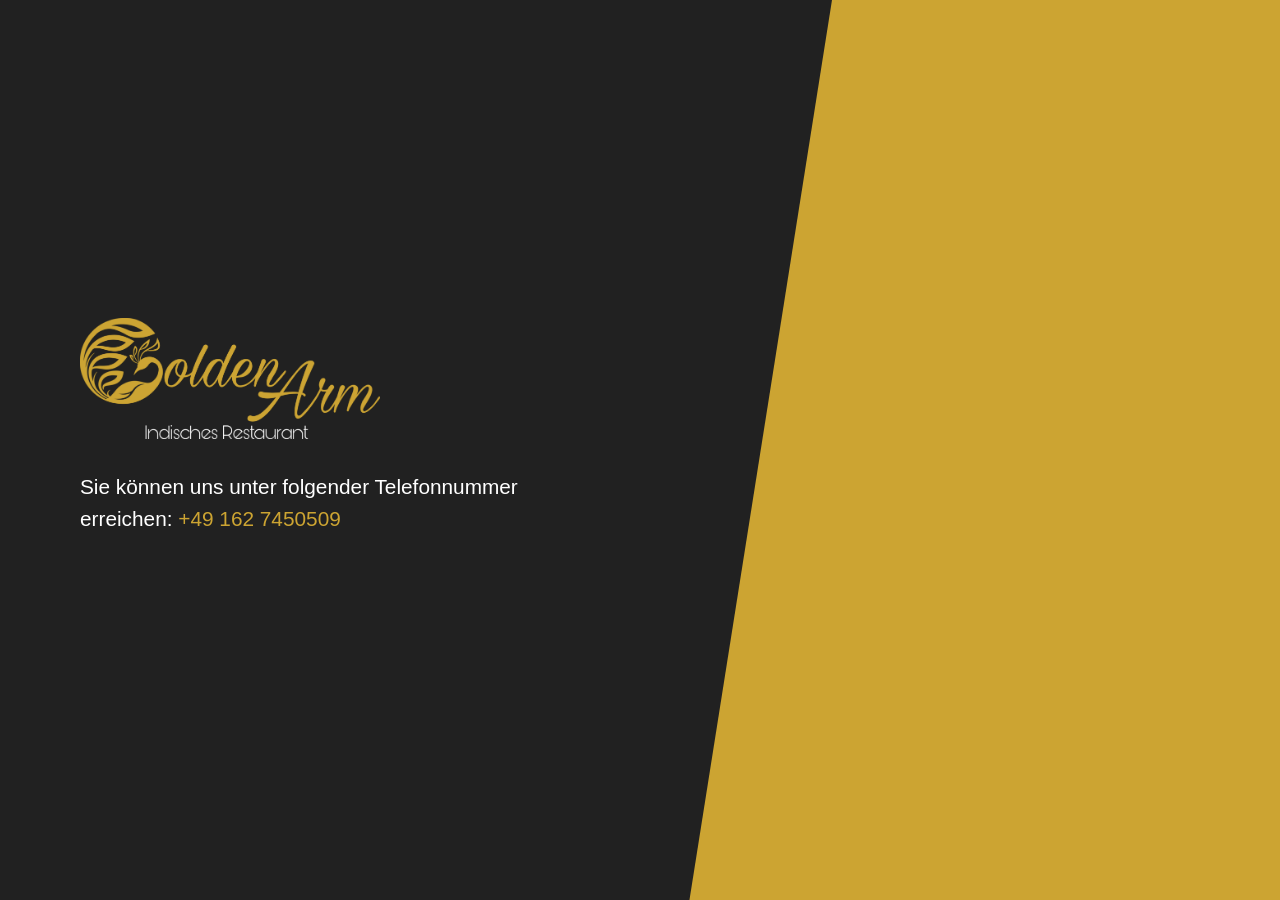
<file: under_construction/under_construction/index.html>
<!DOCTYPE html>
<html lang="en">
    <head>
        <meta charset="utf-8" />
        <meta name="viewport" content="width=device-width, initial-scale=1, shrink-to-fit=no" />
        <meta name="description" content="" />
        <meta name="author" content="" />
        <title>Coming Soon - Golden Arm</title>
        <link rel="icon" type="image/x-icon" href="assets/img/favicon.ico" />
        <link href="css/styles.css" rel="stylesheet" />
    </head>
    <body>
            <div class="masthead">
                <div class="container p-5">
                <div class="masthead-content text-white">
                    <img src="assets/img/main-logo.png" width="300" style="margin-bottom: 2rem;">
                    <div class="container-fluid px-4 px-lg-0">
                        <p class="mb-5">
                            Sie können uns unter folgender Telefonnummer erreichen: <span style="color: #cca432">+49 162
                        7450509</span>
                        </p>
                    </div>
                </div>
            </div>
        </div>
    </body>
</html>
</file>
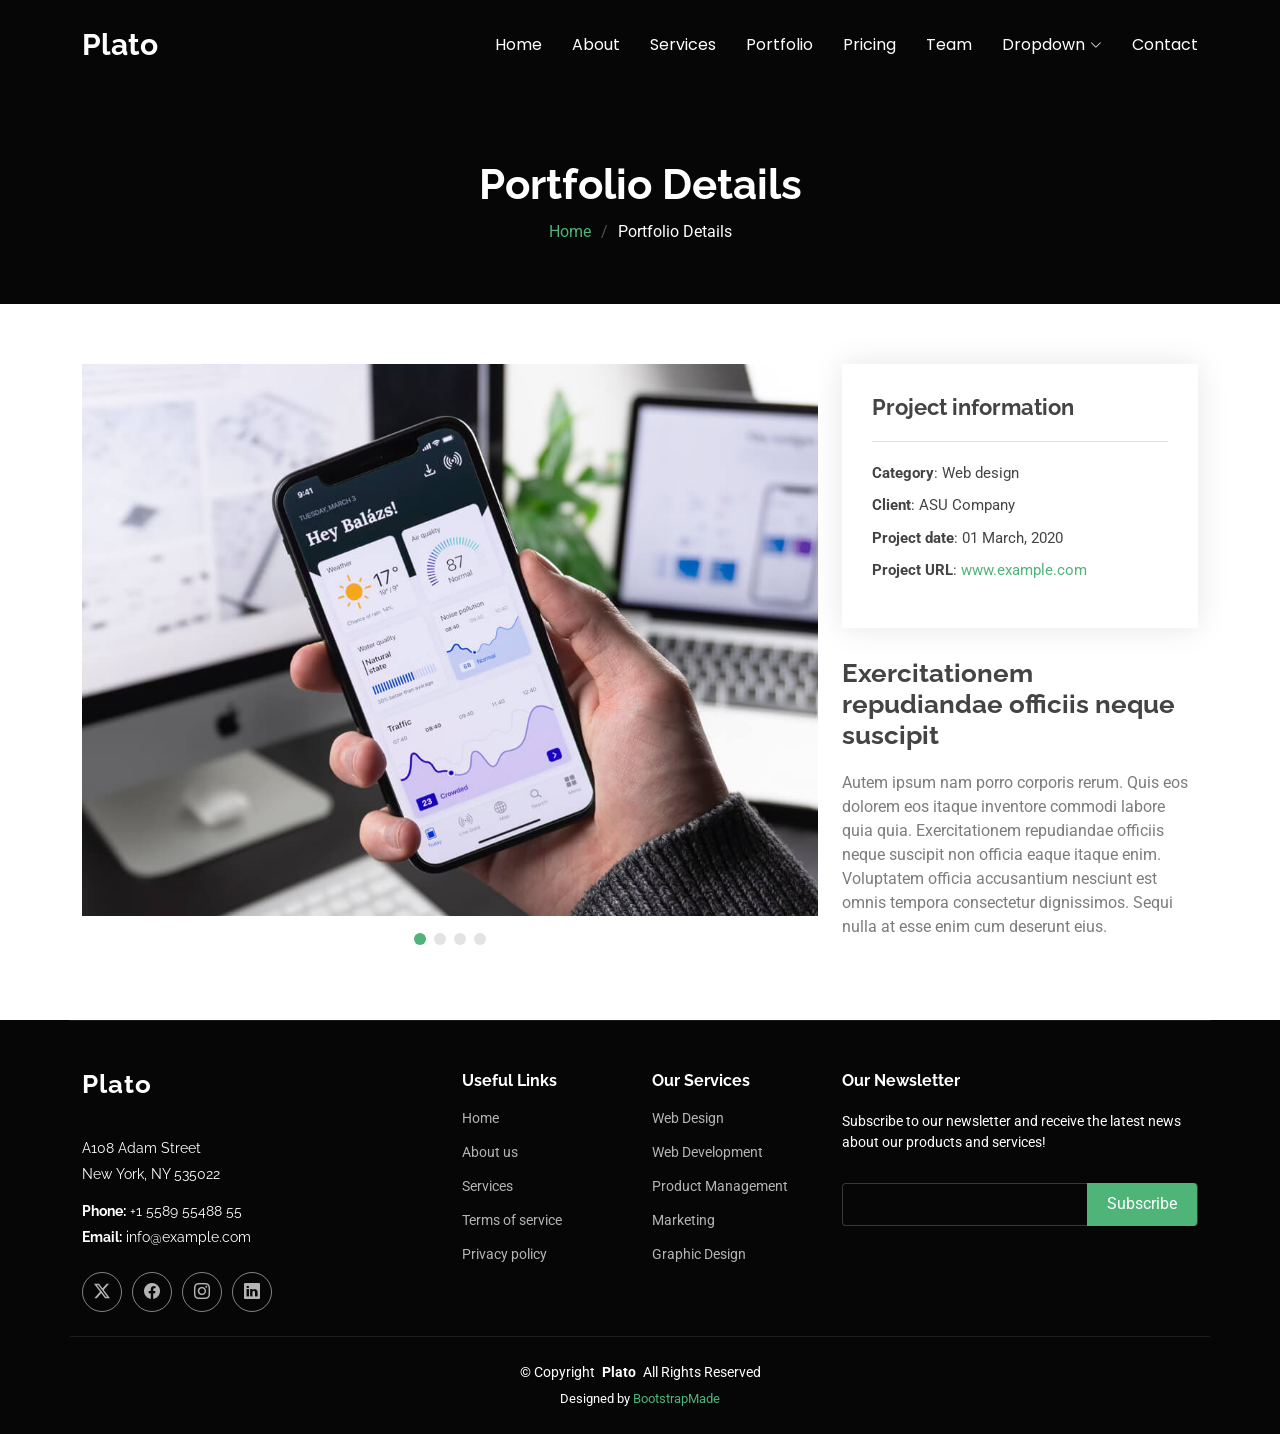
<file: theme/theme/portfolio-details.html>
<!DOCTYPE html>
<html lang="en">

<head>
  <meta charset="utf-8">
  <meta content="width=device-width, initial-scale=1.0" name="viewport">
  <title>Portfolio Details - Plato Bootstrap Template</title>
  <meta name="description" content="">
  <meta name="keywords" content="">

  <!-- Favicons -->
  <link href="assets/img/favicon.png" rel="icon">
  <link href="assets/img/apple-touch-icon.png" rel="apple-touch-icon">

  <!-- Fonts -->
  <link href="https://fonts.googleapis.com" rel="preconnect">
  <link href="https://fonts.gstatic.com" rel="preconnect" crossorigin>
  <link href="https://fonts.googleapis.com/css2?family=Roboto:ital,wght@0,100;0,300;0,400;0,500;0,700;0,900;1,100;1,300;1,400;1,500;1,700;1,900&family=Poppins:ital,wght@0,100;0,200;0,300;0,400;0,500;0,600;0,700;0,800;0,900;1,100;1,200;1,300;1,400;1,500;1,600;1,700;1,800;1,900&family=Raleway:ital,wght@0,100;0,200;0,300;0,400;0,500;0,600;0,700;0,800;0,900;1,100;1,200;1,300;1,400;1,500;1,600;1,700;1,800;1,900&display=swap" rel="stylesheet">

  <!-- Vendor CSS Files -->
  <link href="assets/vendor/bootstrap/css/bootstrap.min.css" rel="stylesheet">
  <link href="assets/vendor/bootstrap-icons/bootstrap-icons.css" rel="stylesheet">
  <link href="assets/vendor/aos/aos.css" rel="stylesheet">
  <link href="assets/vendor/glightbox/css/glightbox.min.css" rel="stylesheet">
  <link href="assets/vendor/swiper/swiper-bundle.min.css" rel="stylesheet">

  <!-- Main CSS File -->
  <link href="assets/css/main.css" rel="stylesheet">

  <!-- =======================================================
  * Template Name: Plato
  * Template URL: https://bootstrapmade.com/plato-responsive-bootstrap-website-template/
  * Updated: Aug 07 2024 with Bootstrap v5.3.3
  * Author: BootstrapMade.com
  * License: https://bootstrapmade.com/license/
  ======================================================== -->
</head>

<body class="portfolio-details-page">

  <header id="header" class="header d-flex align-items-center fixed-top">
    <div class="container-fluid container-xl position-relative d-flex align-items-center justify-content-between">

      <a href="index.html" class="logo d-flex align-items-center">
        <!-- Uncomment the line below if you also wish to use an image logo -->
        <!-- <img src="assets/img/logo.png" alt=""> -->
        <h1 class="sitename">Plato</h1>
      </a>

      <nav id="navmenu" class="navmenu">
        <ul>
          <li><a href="#hero">Home</a></li>
          <li><a href="#about">About</a></li>
          <li><a href="#services">Services</a></li>
          <li><a href="#portfolio">Portfolio</a></li>
          <li><a href="#pricing">Pricing</a></li>
          <li><a href="#team">Team</a></li>
          <li class="dropdown"><a href="#"><span>Dropdown</span> <i class="bi bi-chevron-down toggle-dropdown"></i></a>
            <ul>
              <li><a href="#">Dropdown 1</a></li>
              <li class="dropdown"><a href="#"><span>Deep Dropdown</span> <i class="bi bi-chevron-down toggle-dropdown"></i></a>
                <ul>
                  <li><a href="#">Deep Dropdown 1</a></li>
                  <li><a href="#">Deep Dropdown 2</a></li>
                  <li><a href="#">Deep Dropdown 3</a></li>
                  <li><a href="#">Deep Dropdown 4</a></li>
                  <li><a href="#">Deep Dropdown 5</a></li>
                </ul>
              </li>
              <li><a href="#">Dropdown 2</a></li>
              <li><a href="#">Dropdown 3</a></li>
              <li><a href="#">Dropdown 4</a></li>
            </ul>
          </li>
          <li><a href="#contact">Contact</a></li>
        </ul>
        <i class="mobile-nav-toggle d-xl-none bi bi-list"></i>
      </nav>

    </div>
  </header>

  <main class="main">

    <!-- Page Title -->
    <div class="page-title dark-background">
      <div class="container">
        <h1>Portfolio Details</h1>
        <nav class="breadcrumbs">
          <ol>
            <li><a href="index.html">Home</a></li>
            <li class="current">Portfolio Details</li>
          </ol>
        </nav>
      </div>
    </div><!-- End Page Title -->

    <!-- Portfolio Details Section -->
    <section id="portfolio-details" class="portfolio-details section">

      <div class="container" data-aos="fade-up" data-aos-delay="100">

        <div class="row gy-4">

          <div class="col-lg-8">
            <div class="portfolio-details-slider swiper init-swiper">

              <script type="application/json" class="swiper-config">
                {
                  "loop": true,
                  "speed": 600,
                  "autoplay": {
                    "delay": 5000
                  },
                  "slidesPerView": "auto",
                  "pagination": {
                    "el": ".swiper-pagination",
                    "type": "bullets",
                    "clickable": true
                  }
                }
              </script>

              <div class="swiper-wrapper align-items-center">

                <div class="swiper-slide">
                  <img src="assets/img/portfolio/app-1.jpg" alt="">
                </div>

                <div class="swiper-slide">
                  <img src="assets/img/portfolio/product-1.jpg" alt="">
                </div>

                <div class="swiper-slide">
                  <img src="assets/img/portfolio/branding-1.jpg" alt="">
                </div>

                <div class="swiper-slide">
                  <img src="assets/img/portfolio/books-1.jpg" alt="">
                </div>

              </div>
              <div class="swiper-pagination"></div>
            </div>
          </div>

          <div class="col-lg-4">
            <div class="portfolio-info" data-aos="fade-up" data-aos-delay="200">
              <h3>Project information</h3>
              <ul>
                <li><strong>Category</strong>: Web design</li>
                <li><strong>Client</strong>: ASU Company</li>
                <li><strong>Project date</strong>: 01 March, 2020</li>
                <li><strong>Project URL</strong>: <a href="#">www.example.com</a></li>
              </ul>
            </div>
            <div class="portfolio-description" data-aos="fade-up" data-aos-delay="300">
              <h2>Exercitationem repudiandae officiis neque suscipit</h2>
              <p>
                Autem ipsum nam porro corporis rerum. Quis eos dolorem eos itaque inventore commodi labore quia quia. Exercitationem repudiandae officiis neque suscipit non officia eaque itaque enim. Voluptatem officia accusantium nesciunt est omnis tempora consectetur dignissimos. Sequi nulla at esse enim cum deserunt eius.
              </p>
            </div>
          </div>

        </div>

      </div>

    </section><!-- /Portfolio Details Section -->

  </main>

  <footer id="footer" class="footer dark-background">

    <div class="container footer-top">
      <div class="row gy-4">
        <div class="col-lg-4 col-md-6 footer-about">
          <a href="index.html" class="logo d-flex align-items-center">
            <span class="sitename">Plato</span>
          </a>
          <div class="footer-contact pt-3">
            <p>A108 Adam Street</p>
            <p>New York, NY 535022</p>
            <p class="mt-3"><strong>Phone:</strong> <span>+1 5589 55488 55</span></p>
            <p><strong>Email:</strong> <span>info@example.com</span></p>
          </div>
          <div class="social-links d-flex mt-4">
            <a href=""><i class="bi bi-twitter-x"></i></a>
            <a href=""><i class="bi bi-facebook"></i></a>
            <a href=""><i class="bi bi-instagram"></i></a>
            <a href=""><i class="bi bi-linkedin"></i></a>
          </div>
        </div>

        <div class="col-lg-2 col-md-3 footer-links">
          <h4>Useful Links</h4>
          <ul>
            <li><a href="#">Home</a></li>
            <li><a href="#">About us</a></li>
            <li><a href="#">Services</a></li>
            <li><a href="#">Terms of service</a></li>
            <li><a href="#">Privacy policy</a></li>
          </ul>
        </div>

        <div class="col-lg-2 col-md-3 footer-links">
          <h4>Our Services</h4>
          <ul>
            <li><a href="#">Web Design</a></li>
            <li><a href="#">Web Development</a></li>
            <li><a href="#">Product Management</a></li>
            <li><a href="#">Marketing</a></li>
            <li><a href="#">Graphic Design</a></li>
          </ul>
        </div>

        <div class="col-lg-4 col-md-12 footer-newsletter">
          <h4>Our Newsletter</h4>
          <p>Subscribe to our newsletter and receive the latest news about our products and services!</p>
          <form action="forms/newsletter.php" method="post" class="php-email-form">
            <div class="newsletter-form"><input type="email" name="email"><input type="submit" value="Subscribe"></div>
            <div class="loading">Loading</div>
            <div class="error-message"></div>
            <div class="sent-message">Your subscription request has been sent. Thank you!</div>
          </form>
        </div>

      </div>
    </div>

    <div class="container copyright text-center mt-4">
      <p>© <span>Copyright</span> <strong class="px-1 sitename">Plato</strong> <span>All Rights Reserved</span></p>
      <div class="credits">
        <!-- All the links in the footer should remain intact. -->
        <!-- You can delete the links only if you've purchased the pro version. -->
        <!-- Licensing information: https://bootstrapmade.com/license/ -->
        <!-- Purchase the pro version with working PHP/AJAX contact form: [buy-url] -->
        Designed by <a href="https://bootstrapmade.com/">BootstrapMade</a>
      </div>
    </div>

  </footer>

  <!-- Scroll Top -->
  <a href="#" id="scroll-top" class="scroll-top d-flex align-items-center justify-content-center"><i class="bi bi-arrow-up-short"></i></a>

  <!-- Preloader -->
  <div id="preloader"></div>

  <!-- Vendor JS Files -->
  <script src="assets/vendor/bootstrap/js/bootstrap.bundle.min.js"></script>
  <script src="assets/vendor/php-email-form/validate.js"></script>
  <script src="assets/vendor/aos/aos.js"></script>
  <script src="assets/vendor/glightbox/js/glightbox.min.js"></script>
  <script src="assets/vendor/swiper/swiper-bundle.min.js"></script>
  <script src="assets/vendor/imagesloaded/imagesloaded.pkgd.min.js"></script>
  <script src="assets/vendor/isotope-layout/isotope.pkgd.min.js"></script>

  <!-- Main JS File -->
  <script src="assets/js/main.js"></script>

</body>

</html>
</file>
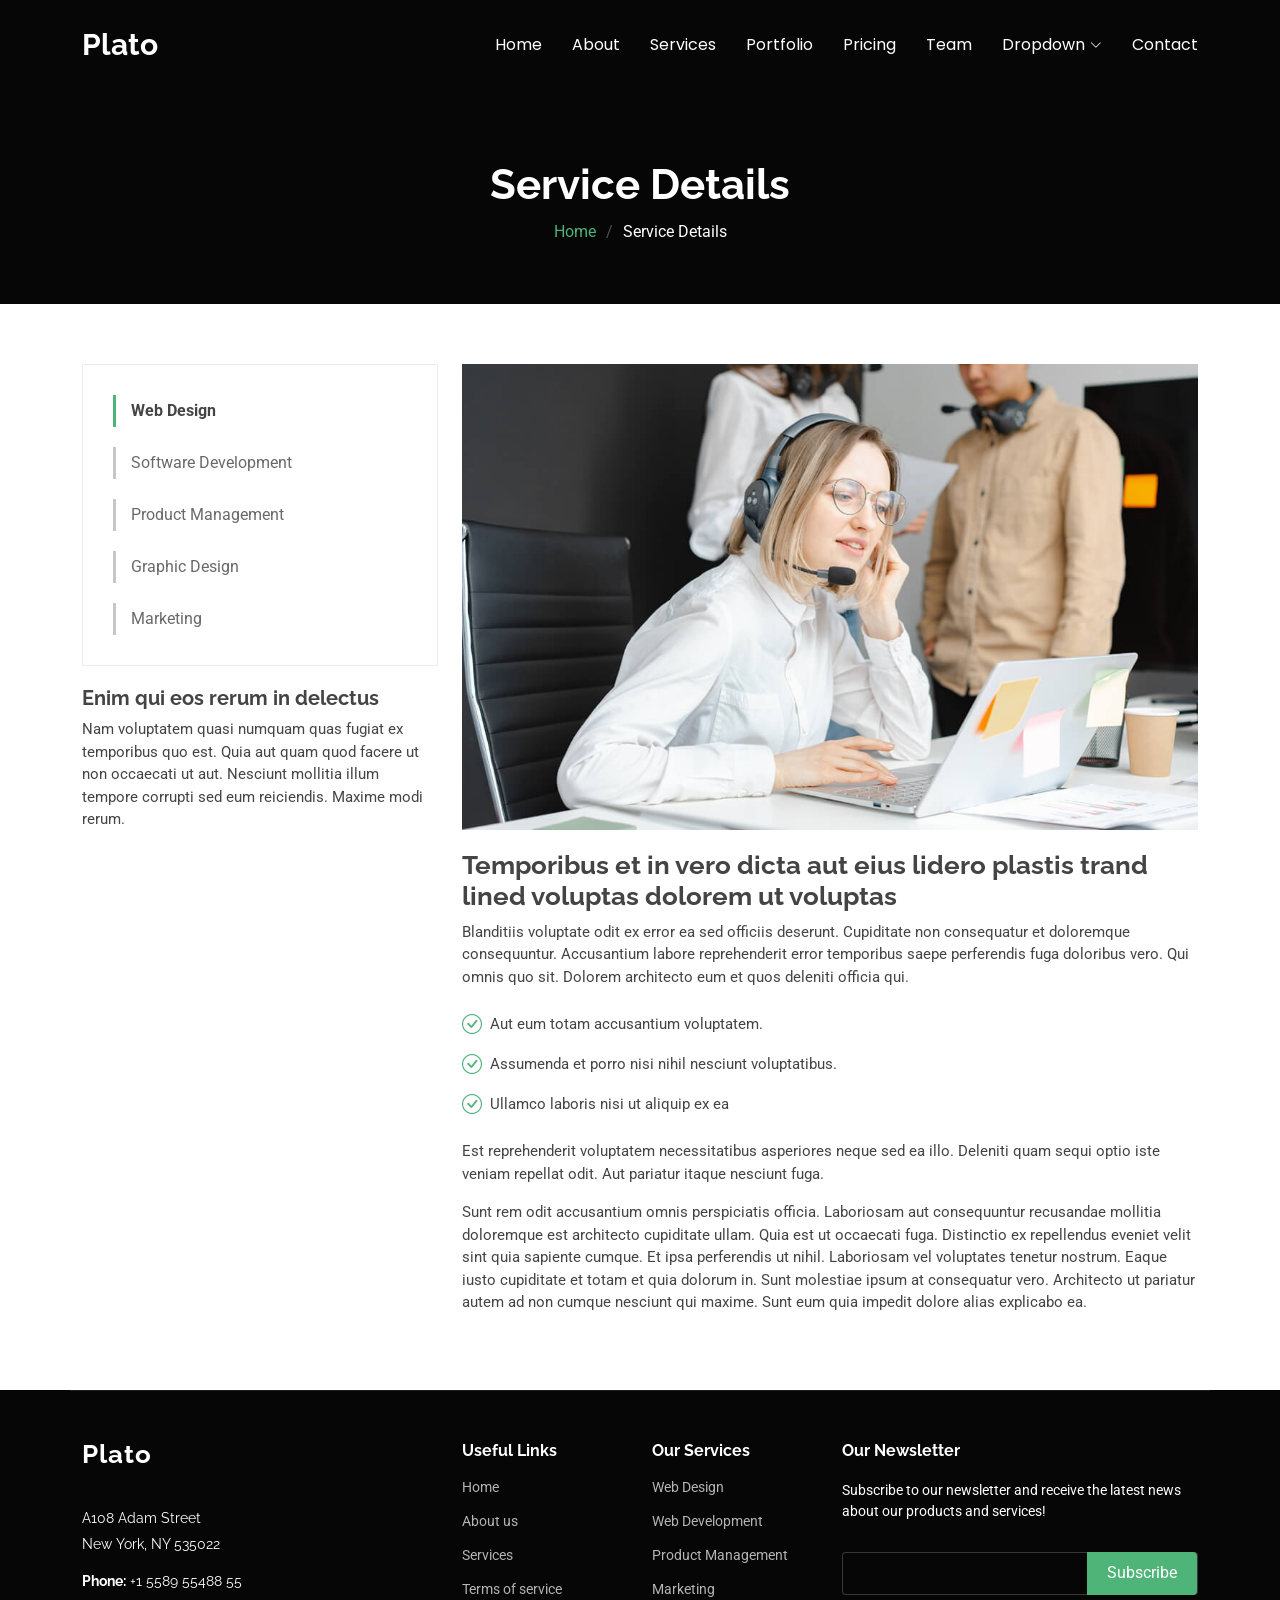
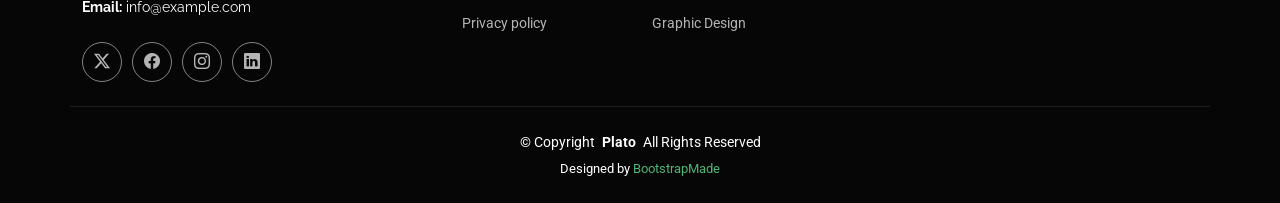
<file: theme/theme/service-details.html>
<!DOCTYPE html>
<html lang="en">

<head>
  <meta charset="utf-8">
  <meta content="width=device-width, initial-scale=1.0" name="viewport">
  <title>Service Details - Plato Bootstrap Template</title>
  <meta name="description" content="">
  <meta name="keywords" content="">

  <!-- Favicons -->
  <link href="assets/img/favicon.png" rel="icon">
  <link href="assets/img/apple-touch-icon.png" rel="apple-touch-icon">

  <!-- Fonts -->
  <link href="https://fonts.googleapis.com" rel="preconnect">
  <link href="https://fonts.gstatic.com" rel="preconnect" crossorigin>
  <link href="https://fonts.googleapis.com/css2?family=Roboto:ital,wght@0,100;0,300;0,400;0,500;0,700;0,900;1,100;1,300;1,400;1,500;1,700;1,900&family=Poppins:ital,wght@0,100;0,200;0,300;0,400;0,500;0,600;0,700;0,800;0,900;1,100;1,200;1,300;1,400;1,500;1,600;1,700;1,800;1,900&family=Raleway:ital,wght@0,100;0,200;0,300;0,400;0,500;0,600;0,700;0,800;0,900;1,100;1,200;1,300;1,400;1,500;1,600;1,700;1,800;1,900&display=swap" rel="stylesheet">

  <!-- Vendor CSS Files -->
  <link href="assets/vendor/bootstrap/css/bootstrap.min.css" rel="stylesheet">
  <link href="assets/vendor/bootstrap-icons/bootstrap-icons.css" rel="stylesheet">
  <link href="assets/vendor/aos/aos.css" rel="stylesheet">
  <link href="assets/vendor/glightbox/css/glightbox.min.css" rel="stylesheet">
  <link href="assets/vendor/swiper/swiper-bundle.min.css" rel="stylesheet">

  <!-- Main CSS File -->
  <link href="assets/css/main.css" rel="stylesheet">

  <!-- =======================================================
  * Template Name: Plato
  * Template URL: https://bootstrapmade.com/plato-responsive-bootstrap-website-template/
  * Updated: Aug 07 2024 with Bootstrap v5.3.3
  * Author: BootstrapMade.com
  * License: https://bootstrapmade.com/license/
  ======================================================== -->
</head>

<body class="service-details-page">

  <header id="header" class="header d-flex align-items-center fixed-top">
    <div class="container-fluid container-xl position-relative d-flex align-items-center justify-content-between">

      <a href="index.html" class="logo d-flex align-items-center">
        <!-- Uncomment the line below if you also wish to use an image logo -->
        <!-- <img src="assets/img/logo.png" alt=""> -->
        <h1 class="sitename">Plato</h1>
      </a>

      <nav id="navmenu" class="navmenu">
        <ul>
          <li><a href="#hero">Home</a></li>
          <li><a href="#about">About</a></li>
          <li><a href="#services">Services</a></li>
          <li><a href="#portfolio">Portfolio</a></li>
          <li><a href="#pricing">Pricing</a></li>
          <li><a href="#team">Team</a></li>
          <li class="dropdown"><a href="#"><span>Dropdown</span> <i class="bi bi-chevron-down toggle-dropdown"></i></a>
            <ul>
              <li><a href="#">Dropdown 1</a></li>
              <li class="dropdown"><a href="#"><span>Deep Dropdown</span> <i class="bi bi-chevron-down toggle-dropdown"></i></a>
                <ul>
                  <li><a href="#">Deep Dropdown 1</a></li>
                  <li><a href="#">Deep Dropdown 2</a></li>
                  <li><a href="#">Deep Dropdown 3</a></li>
                  <li><a href="#">Deep Dropdown 4</a></li>
                  <li><a href="#">Deep Dropdown 5</a></li>
                </ul>
              </li>
              <li><a href="#">Dropdown 2</a></li>
              <li><a href="#">Dropdown 3</a></li>
              <li><a href="#">Dropdown 4</a></li>
            </ul>
          </li>
          <li><a href="#contact">Contact</a></li>
        </ul>
        <i class="mobile-nav-toggle d-xl-none bi bi-list"></i>
      </nav>

    </div>
  </header>

  <main class="main">

    <!-- Page Title -->
    <div class="page-title dark-background">
      <div class="container">
        <h1>Service Details</h1>
        <nav class="breadcrumbs">
          <ol>
            <li><a href="index.html">Home</a></li>
            <li class="current">Service Details</li>
          </ol>
        </nav>
      </div>
    </div><!-- End Page Title -->

    <!-- Service Details Section -->
    <section id="service-details" class="service-details section">

      <div class="container">

        <div class="row gy-4">

          <div class="col-lg-4" data-aos="fade-up" data-aos-delay="100">
            <div class="services-list">
              <a href="#" class="active">Web Design</a>
              <a href="#">Software Development</a>
              <a href="#">Product Management</a>
              <a href="#">Graphic Design</a>
              <a href="#">Marketing</a>
            </div>

            <h4>Enim qui eos rerum in delectus</h4>
            <p>Nam voluptatem quasi numquam quas fugiat ex temporibus quo est. Quia aut quam quod facere ut non occaecati ut aut. Nesciunt mollitia illum tempore corrupti sed eum reiciendis. Maxime modi rerum.</p>
          </div>

          <div class="col-lg-8" data-aos="fade-up" data-aos-delay="200">
            <img src="assets/img/services.jpg" alt="" class="img-fluid services-img">
            <h3>Temporibus et in vero dicta aut eius lidero plastis trand lined voluptas dolorem ut voluptas</h3>
            <p>
              Blanditiis voluptate odit ex error ea sed officiis deserunt. Cupiditate non consequatur et doloremque consequuntur. Accusantium labore reprehenderit error temporibus saepe perferendis fuga doloribus vero. Qui omnis quo sit. Dolorem architecto eum et quos deleniti officia qui.
            </p>
            <ul>
              <li><i class="bi bi-check-circle"></i> <span>Aut eum totam accusantium voluptatem.</span></li>
              <li><i class="bi bi-check-circle"></i> <span>Assumenda et porro nisi nihil nesciunt voluptatibus.</span></li>
              <li><i class="bi bi-check-circle"></i> <span>Ullamco laboris nisi ut aliquip ex ea</span></li>
            </ul>
            <p>
              Est reprehenderit voluptatem necessitatibus asperiores neque sed ea illo. Deleniti quam sequi optio iste veniam repellat odit. Aut pariatur itaque nesciunt fuga.
            </p>
            <p>
              Sunt rem odit accusantium omnis perspiciatis officia. Laboriosam aut consequuntur recusandae mollitia doloremque est architecto cupiditate ullam. Quia est ut occaecati fuga. Distinctio ex repellendus eveniet velit sint quia sapiente cumque. Et ipsa perferendis ut nihil. Laboriosam vel voluptates tenetur nostrum. Eaque iusto cupiditate et totam et quia dolorum in. Sunt molestiae ipsum at consequatur vero. Architecto ut pariatur autem ad non cumque nesciunt qui maxime. Sunt eum quia impedit dolore alias explicabo ea.
            </p>
          </div>

        </div>

      </div>

    </section><!-- /Service Details Section -->

  </main>

  <footer id="footer" class="footer dark-background">

    <div class="container footer-top">
      <div class="row gy-4">
        <div class="col-lg-4 col-md-6 footer-about">
          <a href="index.html" class="logo d-flex align-items-center">
            <span class="sitename">Plato</span>
          </a>
          <div class="footer-contact pt-3">
            <p>A108 Adam Street</p>
            <p>New York, NY 535022</p>
            <p class="mt-3"><strong>Phone:</strong> <span>+1 5589 55488 55</span></p>
            <p><strong>Email:</strong> <span>info@example.com</span></p>
          </div>
          <div class="social-links d-flex mt-4">
            <a href=""><i class="bi bi-twitter-x"></i></a>
            <a href=""><i class="bi bi-facebook"></i></a>
            <a href=""><i class="bi bi-instagram"></i></a>
            <a href=""><i class="bi bi-linkedin"></i></a>
          </div>
        </div>

        <div class="col-lg-2 col-md-3 footer-links">
          <h4>Useful Links</h4>
          <ul>
            <li><a href="#">Home</a></li>
            <li><a href="#">About us</a></li>
            <li><a href="#">Services</a></li>
            <li><a href="#">Terms of service</a></li>
            <li><a href="#">Privacy policy</a></li>
          </ul>
        </div>

        <div class="col-lg-2 col-md-3 footer-links">
          <h4>Our Services</h4>
          <ul>
            <li><a href="#">Web Design</a></li>
            <li><a href="#">Web Development</a></li>
            <li><a href="#">Product Management</a></li>
            <li><a href="#">Marketing</a></li>
            <li><a href="#">Graphic Design</a></li>
          </ul>
        </div>

        <div class="col-lg-4 col-md-12 footer-newsletter">
          <h4>Our Newsletter</h4>
          <p>Subscribe to our newsletter and receive the latest news about our products and services!</p>
          <form action="forms/newsletter.php" method="post" class="php-email-form">
            <div class="newsletter-form"><input type="email" name="email"><input type="submit" value="Subscribe"></div>
            <div class="loading">Loading</div>
            <div class="error-message"></div>
            <div class="sent-message">Your subscription request has been sent. Thank you!</div>
          </form>
        </div>

      </div>
    </div>

    <div class="container copyright text-center mt-4">
      <p>© <span>Copyright</span> <strong class="px-1 sitename">Plato</strong> <span>All Rights Reserved</span></p>
      <div class="credits">
        <!-- All the links in the footer should remain intact. -->
        <!-- You can delete the links only if you've purchased the pro version. -->
        <!-- Licensing information: https://bootstrapmade.com/license/ -->
        <!-- Purchase the pro version with working PHP/AJAX contact form: [buy-url] -->
        Designed by <a href="https://bootstrapmade.com/">BootstrapMade</a>
      </div>
    </div>

  </footer>

  <!-- Scroll Top -->
  <a href="#" id="scroll-top" class="scroll-top d-flex align-items-center justify-content-center"><i class="bi bi-arrow-up-short"></i></a>

  <!-- Preloader -->
  <div id="preloader"></div>

  <!-- Vendor JS Files -->
  <script src="assets/vendor/bootstrap/js/bootstrap.bundle.min.js"></script>
  <script src="assets/vendor/php-email-form/validate.js"></script>
  <script src="assets/vendor/aos/aos.js"></script>
  <script src="assets/vendor/glightbox/js/glightbox.min.js"></script>
  <script src="assets/vendor/swiper/swiper-bundle.min.js"></script>
  <script src="assets/vendor/imagesloaded/imagesloaded.pkgd.min.js"></script>
  <script src="assets/vendor/isotope-layout/isotope.pkgd.min.js"></script>

  <!-- Main JS File -->
  <script src="assets/js/main.js"></script>

</body>

</html>
</file>
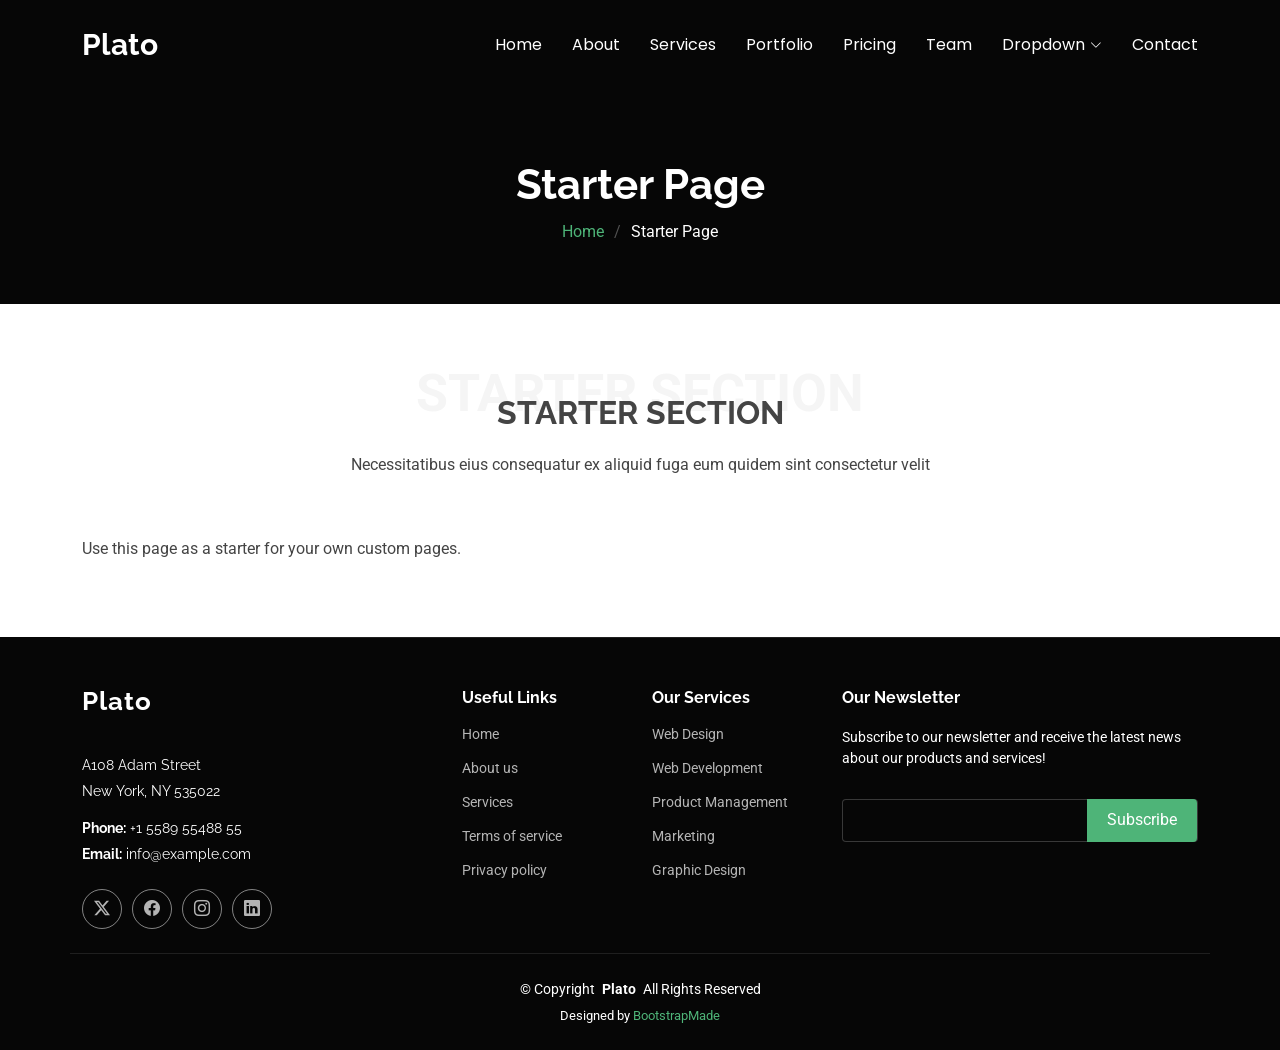
<file: theme/theme/starter-page.html>
<!DOCTYPE html>
<html lang="en">

<head>
  <meta charset="utf-8">
  <meta content="width=device-width, initial-scale=1.0" name="viewport">
  <title>Starter Page - Plato Bootstrap Template</title>
  <meta name="description" content="">
  <meta name="keywords" content="">

  <!-- Favicons -->
  <link href="assets/img/favicon.png" rel="icon">
  <link href="assets/img/apple-touch-icon.png" rel="apple-touch-icon">

  <!-- Fonts -->
  <link href="https://fonts.googleapis.com" rel="preconnect">
  <link href="https://fonts.gstatic.com" rel="preconnect" crossorigin>
  <link href="https://fonts.googleapis.com/css2?family=Roboto:ital,wght@0,100;0,300;0,400;0,500;0,700;0,900;1,100;1,300;1,400;1,500;1,700;1,900&family=Poppins:ital,wght@0,100;0,200;0,300;0,400;0,500;0,600;0,700;0,800;0,900;1,100;1,200;1,300;1,400;1,500;1,600;1,700;1,800;1,900&family=Raleway:ital,wght@0,100;0,200;0,300;0,400;0,500;0,600;0,700;0,800;0,900;1,100;1,200;1,300;1,400;1,500;1,600;1,700;1,800;1,900&display=swap" rel="stylesheet">

  <!-- Vendor CSS Files -->
  <link href="assets/vendor/bootstrap/css/bootstrap.min.css" rel="stylesheet">
  <link href="assets/vendor/bootstrap-icons/bootstrap-icons.css" rel="stylesheet">
  <link href="assets/vendor/aos/aos.css" rel="stylesheet">
  <link href="assets/vendor/glightbox/css/glightbox.min.css" rel="stylesheet">
  <link href="assets/vendor/swiper/swiper-bundle.min.css" rel="stylesheet">

  <!-- Main CSS File -->
  <link href="assets/css/main.css" rel="stylesheet">

  <!-- =======================================================
  * Template Name: Plato
  * Template URL: https://bootstrapmade.com/plato-responsive-bootstrap-website-template/
  * Updated: Aug 07 2024 with Bootstrap v5.3.3
  * Author: BootstrapMade.com
  * License: https://bootstrapmade.com/license/
  ======================================================== -->
</head>

<body class="starter-page-page">

  <header id="header" class="header d-flex align-items-center fixed-top">
    <div class="container-fluid container-xl position-relative d-flex align-items-center justify-content-between">

      <a href="index.html" class="logo d-flex align-items-center">
        <!-- Uncomment the line below if you also wish to use an image logo -->
        <!-- <img src="assets/img/logo.png" alt=""> -->
        <h1 class="sitename">Plato</h1>
      </a>

      <nav id="navmenu" class="navmenu">
        <ul>
          <li><a href="#hero">Home</a></li>
          <li><a href="#about">About</a></li>
          <li><a href="#services">Services</a></li>
          <li><a href="#portfolio">Portfolio</a></li>
          <li><a href="#pricing">Pricing</a></li>
          <li><a href="#team">Team</a></li>
          <li class="dropdown"><a href="#"><span>Dropdown</span> <i class="bi bi-chevron-down toggle-dropdown"></i></a>
            <ul>
              <li><a href="#">Dropdown 1</a></li>
              <li class="dropdown"><a href="#"><span>Deep Dropdown</span> <i class="bi bi-chevron-down toggle-dropdown"></i></a>
                <ul>
                  <li><a href="#">Deep Dropdown 1</a></li>
                  <li><a href="#">Deep Dropdown 2</a></li>
                  <li><a href="#">Deep Dropdown 3</a></li>
                  <li><a href="#">Deep Dropdown 4</a></li>
                  <li><a href="#">Deep Dropdown 5</a></li>
                </ul>
              </li>
              <li><a href="#">Dropdown 2</a></li>
              <li><a href="#">Dropdown 3</a></li>
              <li><a href="#">Dropdown 4</a></li>
            </ul>
          </li>
          <li><a href="#contact">Contact</a></li>
        </ul>
        <i class="mobile-nav-toggle d-xl-none bi bi-list"></i>
      </nav>

    </div>
  </header>

  <main class="main">

    <!-- Page Title -->
    <div class="page-title dark-background">
      <div class="container">
        <h1>Starter Page</h1>
        <nav class="breadcrumbs">
          <ol>
            <li><a href="index.html">Home</a></li>
            <li class="current">Starter Page</li>
          </ol>
        </nav>
      </div>
    </div><!-- End Page Title -->

    <!-- Starter Section Section -->
    <section id="starter-section" class="starter-section section">

      <!-- Section Title -->
      <div class="container section-title" data-aos="fade-up">
        <span class="description-title">Starter Section</span>
        <h2>Starter Section</h2>
        <p>Necessitatibus eius consequatur ex aliquid fuga eum quidem sint consectetur velit</p>
      </div><!-- End Section Title -->

      <div class="container" data-aos="fade-up">
        <p>Use this page as a starter for your own custom pages.</p>
      </div>

    </section><!-- /Starter Section Section -->

  </main>

  <footer id="footer" class="footer dark-background">

    <div class="container footer-top">
      <div class="row gy-4">
        <div class="col-lg-4 col-md-6 footer-about">
          <a href="index.html" class="logo d-flex align-items-center">
            <span class="sitename">Plato</span>
          </a>
          <div class="footer-contact pt-3">
            <p>A108 Adam Street</p>
            <p>New York, NY 535022</p>
            <p class="mt-3"><strong>Phone:</strong> <span>+1 5589 55488 55</span></p>
            <p><strong>Email:</strong> <span>info@example.com</span></p>
          </div>
          <div class="social-links d-flex mt-4">
            <a href=""><i class="bi bi-twitter-x"></i></a>
            <a href=""><i class="bi bi-facebook"></i></a>
            <a href=""><i class="bi bi-instagram"></i></a>
            <a href=""><i class="bi bi-linkedin"></i></a>
          </div>
        </div>

        <div class="col-lg-2 col-md-3 footer-links">
          <h4>Useful Links</h4>
          <ul>
            <li><a href="#">Home</a></li>
            <li><a href="#">About us</a></li>
            <li><a href="#">Services</a></li>
            <li><a href="#">Terms of service</a></li>
            <li><a href="#">Privacy policy</a></li>
          </ul>
        </div>

        <div class="col-lg-2 col-md-3 footer-links">
          <h4>Our Services</h4>
          <ul>
            <li><a href="#">Web Design</a></li>
            <li><a href="#">Web Development</a></li>
            <li><a href="#">Product Management</a></li>
            <li><a href="#">Marketing</a></li>
            <li><a href="#">Graphic Design</a></li>
          </ul>
        </div>

        <div class="col-lg-4 col-md-12 footer-newsletter">
          <h4>Our Newsletter</h4>
          <p>Subscribe to our newsletter and receive the latest news about our products and services!</p>
          <form action="forms/newsletter.php" method="post" class="php-email-form">
            <div class="newsletter-form"><input type="email" name="email"><input type="submit" value="Subscribe"></div>
            <div class="loading">Loading</div>
            <div class="error-message"></div>
            <div class="sent-message">Your subscription request has been sent. Thank you!</div>
          </form>
        </div>

      </div>
    </div>

    <div class="container copyright text-center mt-4">
      <p>© <span>Copyright</span> <strong class="px-1 sitename">Plato</strong> <span>All Rights Reserved</span></p>
      <div class="credits">
        <!-- All the links in the footer should remain intact. -->
        <!-- You can delete the links only if you've purchased the pro version. -->
        <!-- Licensing information: https://bootstrapmade.com/license/ -->
        <!-- Purchase the pro version with working PHP/AJAX contact form: [buy-url] -->
        Designed by <a href="https://bootstrapmade.com/">BootstrapMade</a>
      </div>
    </div>

  </footer>

  <!-- Scroll Top -->
  <a href="#" id="scroll-top" class="scroll-top d-flex align-items-center justify-content-center"><i class="bi bi-arrow-up-short"></i></a>

  <!-- Preloader -->
  <div id="preloader"></div>

  <!-- Vendor JS Files -->
  <script src="assets/vendor/bootstrap/js/bootstrap.bundle.min.js"></script>
  <script src="assets/vendor/php-email-form/validate.js"></script>
  <script src="assets/vendor/aos/aos.js"></script>
  <script src="assets/vendor/glightbox/js/glightbox.min.js"></script>
  <script src="assets/vendor/swiper/swiper-bundle.min.js"></script>
  <script src="assets/vendor/imagesloaded/imagesloaded.pkgd.min.js"></script>
  <script src="assets/vendor/isotope-layout/isotope.pkgd.min.js"></script>

  <!-- Main JS File -->
  <script src="assets/js/main.js"></script>

</body>

</html>
</file>
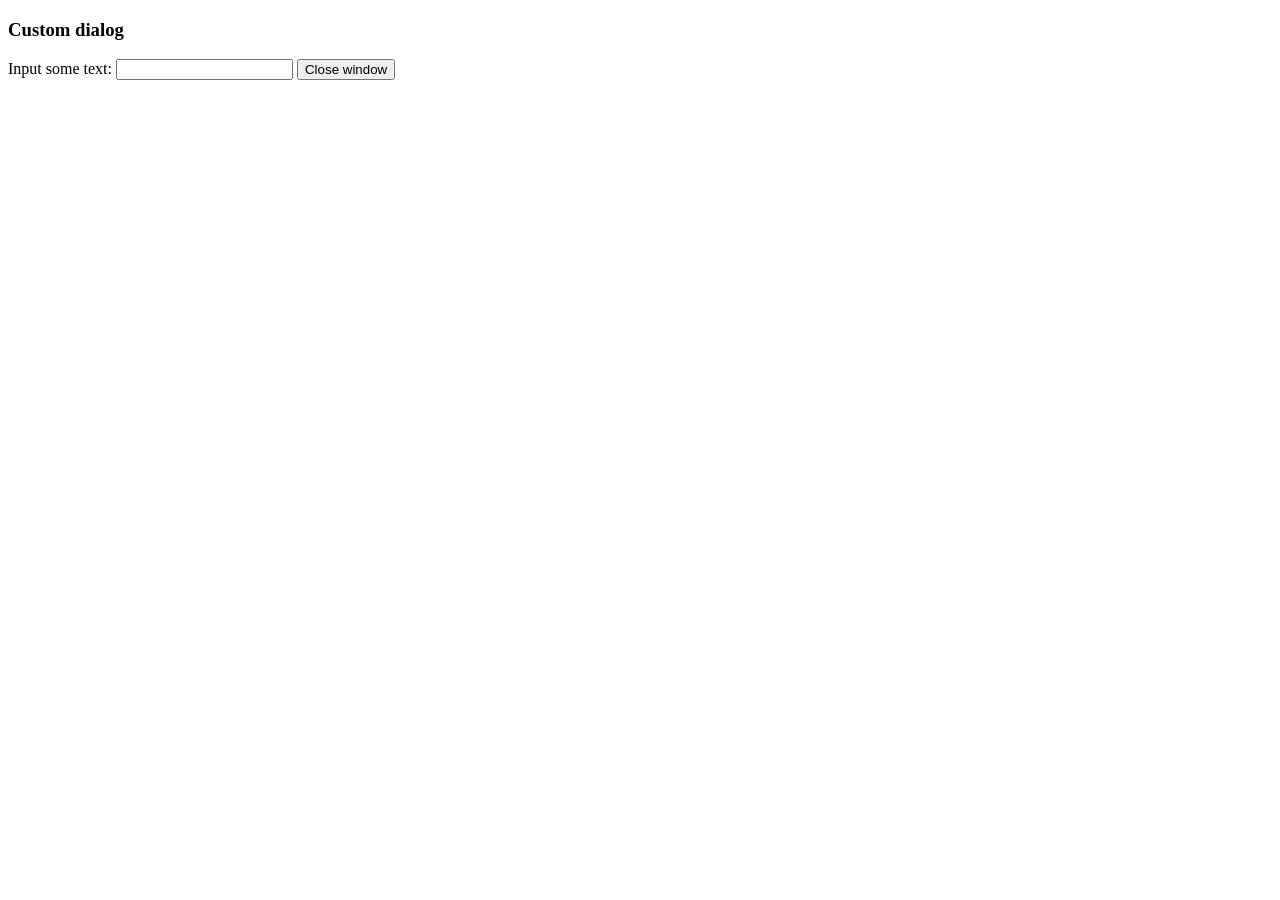
<file: admin/admin/js/tinymce/plugins/example/dialog.html>
<!DOCTYPE html>
<html>
<body>
	<h3>Custom dialog</h3>
	Input some text: <input id="content">
	<button onclick="top.tinymce.activeEditor.windowManager.getWindows()[0].close();">Close window</button>
</body>
</html>
</file>
<file: theme/theme/assets/css/main.css>
/**
* Template Name: Plato
* Template URL: https://bootstrapmade.com/plato-responsive-bootstrap-website-template/
* Updated: Aug 07 2024 with Bootstrap v5.3.3
* Author: BootstrapMade.com
* License: https://bootstrapmade.com/license/
*/

/*--------------------------------------------------------------
# Font & Color Variables
# Help: https://bootstrapmade.com/color-system/
--------------------------------------------------------------*/
/* Fonts */
:root {
  --default-font: "Roboto",  system-ui, -apple-system, "Segoe UI", Roboto, "Helvetica Neue", Arial, "Noto Sans", "Liberation Sans", sans-serif, "Apple Color Emoji", "Segoe UI Emoji", "Segoe UI Symbol", "Noto Color Emoji";
  --heading-font: "Raleway",  sans-serif;
  --nav-font: "Poppins",  sans-serif;
}

/* Global Colors - The following color variables are used throughout the website. Updating them here will change the color scheme of the entire website */
:root { 
  --background-color: #ffffff; /* Background color for the entire website, including individual sections */
  --default-color: #444444; /* Default color used for the majority of the text content across the entire website */
  --heading-color: #444444; /* Color for headings, subheadings and title throughout the website */
  --accent-color: #4eb478; /* Accent color that represents your brand on the website. It's used for buttons, links, and other elements that need to stand out */
  --surface-color: #ffffff; /* The surface color is used as a background of boxed elements within sections, such as cards, icon boxes, or other elements that require a visual separation from the global background. */
  --contrast-color: #ffffff; /* Contrast color for text, ensuring readability against backgrounds of accent, heading, or default colors. */
}

/* Nav Menu Colors - The following color variables are used specifically for the navigation menu. They are separate from the global colors to allow for more customization options */
:root {
  --nav-color: #ffffff;  /* The default color of the main navmenu links */
  --nav-hover-color: #4eb478; /* Applied to main navmenu links when they are hovered over or active */
  --nav-mobile-background-color: #ffffff; /* Used as the background color for mobile navigation menu */
  --nav-dropdown-background-color: #ffffff; /* Used as the background color for dropdown items that appear when hovering over primary navigation items */
  --nav-dropdown-color: #444444; /* Used for navigation links of the dropdown items in the navigation menu. */
  --nav-dropdown-hover-color: #4eb478; /* Similar to --nav-hover-color, this color is applied to dropdown navigation links when they are hovered over. */
}

/* Color Presets - These classes override global colors when applied to any section or element, providing reuse of the sam color scheme. */

.light-background {
  --background-color: #f9f9f9;
  --surface-color: #ffffff;
}

.dark-background {
  --background-color: #060606;
  --default-color: #ffffff;
  --heading-color: #ffffff;
  --surface-color: #252525;
  --contrast-color: #ffffff;
}

/* Smooth scroll */
:root {
  scroll-behavior: smooth;
}

/*--------------------------------------------------------------
# General Styling & Shared Classes
--------------------------------------------------------------*/
body {
  color: var(--default-color);
  background-color: var(--background-color);
  font-family: var(--default-font);
}

a {
  color: var(--accent-color);
  text-decoration: none;
  transition: 0.3s;
}

a:hover {
  color: color-mix(in srgb, var(--accent-color), transparent 25%);
  text-decoration: none;
}

h1,
h2,
h3,
h4,
h5,
h6 {
  color: var(--heading-color);
  font-family: var(--heading-font);
}

/* PHP Email Form Messages
------------------------------*/
.php-email-form .error-message {
  display: none;
  background: #df1529;
  color: #ffffff;
  text-align: left;
  padding: 15px;
  margin-bottom: 24px;
  font-weight: 600;
}

.php-email-form .sent-message {
  display: none;
  color: #ffffff;
  background: #059652;
  text-align: center;
  padding: 15px;
  margin-bottom: 24px;
  font-weight: 600;
}

.php-email-form .loading {
  display: none;
  background: var(--surface-color);
  text-align: center;
  padding: 15px;
  margin-bottom: 24px;
}

.php-email-form .loading:before {
  content: "";
  display: inline-block;
  border-radius: 50%;
  width: 24px;
  height: 24px;
  margin: 0 10px -6px 0;
  border: 3px solid var(--accent-color);
  border-top-color: var(--surface-color);
  animation: php-email-form-loading 1s linear infinite;
}

@keyframes php-email-form-loading {
  0% {
    transform: rotate(0deg);
  }

  100% {
    transform: rotate(360deg);
  }
}

/* Pulsating Play Button
------------------------------*/
.pulsating-play-btn {
  width: 94px;
  height: 94px;
  background: radial-gradient(var(--accent-color) 50%, color-mix(in srgb, var(--accent-color), transparent 75%) 52%);
  border-radius: 50%;
  display: block;
  position: relative;
  overflow: hidden;
}

.pulsating-play-btn:before {
  content: "";
  position: absolute;
  width: 120px;
  height: 120px;
  animation-delay: 0s;
  animation: pulsate-play-btn 2s;
  animation-direction: forwards;
  animation-iteration-count: infinite;
  animation-timing-function: steps;
  opacity: 1;
  border-radius: 50%;
  border: 5px solid color-mix(in srgb, var(--accent-color), transparent 30%);
  top: -15%;
  left: -15%;
  background: rgba(198, 16, 0, 0);
}

.pulsating-play-btn:after {
  content: "";
  position: absolute;
  left: 50%;
  top: 50%;
  transform: translateX(-40%) translateY(-50%);
  width: 0;
  height: 0;
  border-top: 10px solid transparent;
  border-bottom: 10px solid transparent;
  border-left: 15px solid #fff;
  z-index: 100;
  transition: all 400ms cubic-bezier(0.55, 0.055, 0.675, 0.19);
}

.pulsating-play-btn:hover:before {
  content: "";
  position: absolute;
  left: 50%;
  top: 50%;
  transform: translateX(-40%) translateY(-50%);
  width: 0;
  height: 0;
  border: none;
  border-top: 10px solid transparent;
  border-bottom: 10px solid transparent;
  border-left: 15px solid #fff;
  z-index: 200;
  animation: none;
  border-radius: 0;
}

.pulsating-play-btn:hover:after {
  border-left: 15px solid var(--accent-color);
  transform: scale(20);
}

@keyframes pulsate-play-btn {
  0% {
    transform: scale(0.6, 0.6);
    opacity: 1;
  }

  100% {
    transform: scale(1, 1);
    opacity: 0;
  }
}

/*--------------------------------------------------------------
# Global Header
--------------------------------------------------------------*/
.header {
  --background-color: rgba(0, 0, 0, 0);
  --default-color: #ffffff;
  --heading-color: #ffffff;
  color: var(--default-color);
  background-color: var(--background-color);
  padding: 15px 0;
  transition: all 0.5s;
  z-index: 997;
}

.header .logo {
  line-height: 1;
}

.header .logo img {
  max-height: 32px;
  margin-right: 8px;
}

.header .logo h1 {
  font-size: 30px;
  margin: 0;
  font-weight: 700;
  color: var(--heading-color);
}

.scrolled .header {
  box-shadow: 0px 0 18px rgba(0, 0, 0, 0.1);
}

/* Global Header on Scroll
------------------------------*/
.scrolled .header {
  --background-color: rgba(0, 0, 0, 0.9);
}

/*--------------------------------------------------------------
# Navigation Menu
--------------------------------------------------------------*/
/* Navmenu - Desktop */
@media (min-width: 1200px) {
  .navmenu {
    padding: 0;
  }

  .navmenu ul {
    margin: 0;
    padding: 0;
    display: flex;
    list-style: none;
    align-items: center;
  }

  .navmenu li {
    position: relative;
  }

  .navmenu a,
  .navmenu a:focus {
    color: var(--nav-color);
    padding: 18px 15px;
    font-size: 16px;
    font-family: var(--nav-font);
    font-weight: 400;
    display: flex;
    align-items: center;
    justify-content: space-between;
    white-space: nowrap;
    transition: 0.3s;
  }

  .navmenu a i,
  .navmenu a:focus i {
    font-size: 12px;
    line-height: 0;
    margin-left: 5px;
    transition: 0.3s;
  }

  .navmenu li:last-child a {
    padding-right: 0;
  }

  .navmenu li:hover>a,
  .navmenu .active,
  .navmenu .active:focus {
    color: var(--nav-hover-color);
  }

  .navmenu .dropdown ul {
    margin: 0;
    padding: 10px 0;
    background: var(--nav-dropdown-background-color);
    display: block;
    position: absolute;
    visibility: hidden;
    left: 14px;
    top: 130%;
    opacity: 0;
    transition: 0.3s;
    border-radius: 4px;
    z-index: 99;
    box-shadow: 0px 0px 30px rgba(0, 0, 0, 0.1);
  }

  .navmenu .dropdown ul li {
    min-width: 200px;
  }

  .navmenu .dropdown ul a {
    padding: 10px 20px;
    font-size: 15px;
    text-transform: none;
    color: var(--nav-dropdown-color);
  }

  .navmenu .dropdown ul a i {
    font-size: 12px;
  }

  .navmenu .dropdown ul a:hover,
  .navmenu .dropdown ul .active:hover,
  .navmenu .dropdown ul li:hover>a {
    color: var(--nav-dropdown-hover-color);
  }

  .navmenu .dropdown:hover>ul {
    opacity: 1;
    top: 100%;
    visibility: visible;
  }

  .navmenu .dropdown .dropdown ul {
    top: 0;
    left: -90%;
    visibility: hidden;
  }

  .navmenu .dropdown .dropdown:hover>ul {
    opacity: 1;
    top: 0;
    left: -100%;
    visibility: visible;
  }
}

/* Navmenu - Mobile */
@media (max-width: 1199px) {
  .mobile-nav-toggle {
    color: var(--nav-color);
    font-size: 28px;
    line-height: 0;
    margin-right: 10px;
    cursor: pointer;
    transition: color 0.3s;
  }

  .navmenu {
    padding: 0;
    z-index: 9997;
  }

  .navmenu ul {
    display: none;
    list-style: none;
    position: absolute;
    inset: 60px 20px 20px 20px;
    padding: 10px 0;
    margin: 0;
    border-radius: 6px;
    background-color: var(--nav-mobile-background-color);
    overflow-y: auto;
    transition: 0.3s;
    z-index: 9998;
    box-shadow: 0px 0px 30px rgba(0, 0, 0, 0.1);
  }

  .navmenu a,
  .navmenu a:focus {
    color: var(--nav-dropdown-color);
    padding: 10px 20px;
    font-family: var(--nav-font);
    font-size: 17px;
    font-weight: 500;
    display: flex;
    align-items: center;
    justify-content: space-between;
    white-space: nowrap;
    transition: 0.3s;
  }

  .navmenu a i,
  .navmenu a:focus i {
    font-size: 12px;
    line-height: 0;
    margin-left: 5px;
    width: 30px;
    height: 30px;
    display: flex;
    align-items: center;
    justify-content: center;
    border-radius: 50%;
    transition: 0.3s;
    background-color: color-mix(in srgb, var(--accent-color), transparent 90%);
  }

  .navmenu a i:hover,
  .navmenu a:focus i:hover {
    background-color: var(--accent-color);
    color: var(--contrast-color);
  }

  .navmenu a:hover,
  .navmenu .active,
  .navmenu .active:focus {
    color: var(--nav-dropdown-hover-color);
  }

  .navmenu .active i,
  .navmenu .active:focus i {
    background-color: var(--accent-color);
    color: var(--contrast-color);
    transform: rotate(180deg);
  }

  .navmenu .dropdown ul {
    position: static;
    display: none;
    z-index: 99;
    padding: 10px 0;
    margin: 10px 20px;
    background-color: var(--nav-dropdown-background-color);
    border: 1px solid color-mix(in srgb, var(--default-color), transparent 90%);
    box-shadow: none;
    transition: all 0.5s ease-in-out;
  }

  .navmenu .dropdown ul ul {
    background-color: rgba(33, 37, 41, 0.1);
  }

  .navmenu .dropdown>.dropdown-active {
    display: block;
    background-color: rgba(33, 37, 41, 0.03);
  }

  .mobile-nav-active {
    overflow: hidden;
  }

  .mobile-nav-active .mobile-nav-toggle {
    color: #fff;
    position: absolute;
    font-size: 32px;
    top: 15px;
    right: 15px;
    margin-right: 0;
    z-index: 9999;
  }

  .mobile-nav-active .navmenu {
    position: fixed;
    overflow: hidden;
    inset: 0;
    background: rgba(33, 37, 41, 0.8);
    transition: 0.3s;
  }

  .mobile-nav-active .navmenu>ul {
    display: block;
  }
}

/*--------------------------------------------------------------
# Global Footer
--------------------------------------------------------------*/
.footer {
  color: var(--default-color);
  background-color: var(--background-color);
  font-size: 14px;
  position: relative;
}

.footer .footer-top {
  padding-top: 50px;
  border-top: 1px solid color-mix(in srgb, var(--default-color), transparent 90%);
}

.footer .footer-about .logo {
  line-height: 1;
  margin-bottom: 25px;
}

.footer .footer-about .logo img {
  max-height: 40px;
  margin-right: 6px;
}

.footer .footer-about .logo span {
  font-size: 26px;
  font-weight: 700;
  letter-spacing: 1px;
  font-family: var(--heading-font);
  color: var(--heading-color);
}

.footer .footer-about p {
  font-size: 14px;
  font-family: var(--heading-font);
}

.footer .social-links a {
  display: flex;
  align-items: center;
  justify-content: center;
  width: 40px;
  height: 40px;
  border-radius: 50%;
  border: 1px solid color-mix(in srgb, var(--default-color), transparent 50%);
  font-size: 16px;
  color: color-mix(in srgb, var(--default-color), transparent 30%);
  margin-right: 10px;
  transition: 0.3s;
}

.footer .social-links a:hover {
  color: var(--accent-color);
  border-color: var(--accent-color);
}

.footer h4 {
  font-size: 16px;
  font-weight: bold;
  position: relative;
  padding-bottom: 12px;
}

.footer .footer-links {
  margin-bottom: 30px;
}

.footer .footer-links ul {
  list-style: none;
  padding: 0;
  margin: 0;
}

.footer .footer-links ul i {
  padding-right: 2px;
  font-size: 12px;
  line-height: 0;
}

.footer .footer-links ul li {
  padding: 10px 0;
  display: flex;
  align-items: center;
}

.footer .footer-links ul li:first-child {
  padding-top: 0;
}

.footer .footer-links ul a {
  color: color-mix(in srgb, var(--default-color), transparent 30%);
  display: inline-block;
  line-height: 1;
}

.footer .footer-links ul a:hover {
  color: var(--accent-color);
}

.footer .footer-contact p {
  margin-bottom: 5px;
}

.footer .footer-newsletter .newsletter-form {
  margin-top: 30px;
  margin-bottom: 15px;
  padding: 6px 8px;
  position: relative;
  border-radius: 4px;
  border: 1px solid color-mix(in srgb, var(--default-color), transparent 80%);
  display: flex;
  background-color: var(--background-color);
  transition: 0.3s;
}

.footer .footer-newsletter .newsletter-form:focus-within {
  border-color: var(--accent-color);
}

.footer .footer-newsletter .newsletter-form input[type=email] {
  border: 0;
  padding: 4px;
  width: 100%;
  background-color: var(--background-color);
  color: var(--default-color);
}

.footer .footer-newsletter .newsletter-form input[type=email]:focus-visible {
  outline: none;
}

.footer .footer-newsletter .newsletter-form input[type=submit] {
  border: 0;
  font-size: 16px;
  padding: 0 20px;
  margin: -7px -8px -7px 0;
  background: var(--accent-color);
  color: var(--contrast-color);
  transition: 0.3s;
  border-radius: 0 4px 4px 0;
}

.footer .footer-newsletter .newsletter-form input[type=submit]:hover {
  background: color-mix(in srgb, var(--accent-color), transparent 20%);
}

.footer .copyright {
  padding: 25px 0;
  border-top: 1px solid color-mix(in srgb, var(--default-color), transparent 90%);
}

.footer .copyright p {
  margin-bottom: 0;
}

.footer .credits {
  margin-top: 6px;
  font-size: 13px;
}

/*--------------------------------------------------------------
# Preloader
--------------------------------------------------------------*/
#preloader {
  position: fixed;
  inset: 0;
  z-index: 999999;
  overflow: hidden;
  background: var(--background-color);
  transition: all 0.6s ease-out;
}

#preloader:before {
  content: "";
  position: fixed;
  top: calc(50% - 30px);
  left: calc(50% - 30px);
  border: 6px solid #ffffff;
  border-color: var(--accent-color) transparent var(--accent-color) transparent;
  border-radius: 50%;
  width: 60px;
  height: 60px;
  animation: animate-preloader 1.5s linear infinite;
}

@keyframes animate-preloader {
  0% {
    transform: rotate(0deg);
  }

  100% {
    transform: rotate(360deg);
  }
}

/*--------------------------------------------------------------
# Scroll Top Button
--------------------------------------------------------------*/
.scroll-top {
  position: fixed;
  visibility: hidden;
  opacity: 0;
  right: 15px;
  bottom: 15px;
  z-index: 99999;
  background-color: var(--accent-color);
  width: 40px;
  height: 40px;
  border-radius: 4px;
  transition: all 0.4s;
}

.scroll-top i {
  font-size: 24px;
  color: var(--contrast-color);
  line-height: 0;
}

.scroll-top:hover {
  background-color: color-mix(in srgb, var(--accent-color), transparent 20%);
  color: var(--contrast-color);
}

.scroll-top.active {
  visibility: visible;
  opacity: 1;
}

/*--------------------------------------------------------------
# Disable aos animation delay on mobile devices
--------------------------------------------------------------*/
@media screen and (max-width: 768px) {
  [data-aos-delay] {
    transition-delay: 0 !important;
  }
}

/*--------------------------------------------------------------
# Global Page Titles & Breadcrumbs
--------------------------------------------------------------*/
.page-title {
  color: var(--default-color);
  background-color: var(--background-color);
  padding: 160px 0 60px 0;
  text-align: center;
  position: relative;
}

.page-title h1 {
  font-size: 42px;
  font-weight: 700;
  margin-bottom: 10px;
}

.page-title .breadcrumbs ol {
  display: flex;
  flex-wrap: wrap;
  list-style: none;
  justify-content: center;
  padding: 0;
  margin: 0;
  font-size: 16px;
  font-weight: 400;
}

.page-title .breadcrumbs ol li+li {
  padding-left: 10px;
}

.page-title .breadcrumbs ol li+li::before {
  content: "/";
  display: inline-block;
  padding-right: 10px;
  color: color-mix(in srgb, var(--default-color), transparent 70%);
}

/*--------------------------------------------------------------
# Global Sections
--------------------------------------------------------------*/
section,
.section {
  color: var(--default-color);
  background-color: var(--background-color);
  padding: 60px 0;
  scroll-margin-top: 90px;
  overflow: clip;
}

@media (max-width: 1199px) {

  section,
  .section {
    scroll-margin-top: 66px;
  }
}

/*--------------------------------------------------------------
# Global Section Titles
--------------------------------------------------------------*/
.section-title {
  text-align: center;
  padding: 30px 0;
  margin-bottom: 30px;
  position: relative;
}

.section-title h2 {
  font-size: 32px;
  font-weight: 700;
  text-transform: uppercase;
  margin-bottom: 20px;
  padding-bottom: 0;
  position: relative;
  z-index: 2;
}

.section-title span {
  position: absolute;
  top: 4px;
  color: color-mix(in srgb, var(--heading-color), transparent 95%);
  left: 0;
  right: 0;
  z-index: 1;
  font-weight: 700;
  font-size: 52px;
  text-transform: uppercase;
  line-height: 1;
}

.section-title p {
  margin-bottom: 0;
  position: relative;
  z-index: 2;
}

@media (max-width: 575px) {
  .section-title h2 {
    font-size: 28px;
    margin-bottom: 15px;
  }

  .section-title span {
    font-size: 38px;
  }
}

/*--------------------------------------------------------------
# Hero Section
--------------------------------------------------------------*/
.hero {
  width: 100%;
  min-height: 100vh;
  position: relative;
  padding: 80px 0;
  display: flex;
  align-items: center;
  justify-content: center;
}

.hero img {
  position: absolute;
  inset: 0;
  display: block;
  width: 100%;
  height: 100%;
  object-fit: cover;
  z-index: 1;
}

.hero:before {
  content: "";
  background: color-mix(in srgb, var(--background-color), transparent 30%);
  position: absolute;
  inset: 0;
  z-index: 2;
}

.hero .container {
  position: relative;
  z-index: 3;
}

.hero h2 {
  margin: 0;
  font-size: 48px;
  font-weight: 700;
}

.hero p {
  margin: 10px 0 0 0;
  font-size: 24px;
  color: var(--heading-color);
}

.hero .btn-get-started {
  color: var(--default-color);
  font-weight: 400;
  font-size: 16px;
  letter-spacing: 1px;
  display: inline-block;
  padding: 8px 40px;
  margin: 30px 0 0 0;
  border-radius: 4px;
  transition: 0.5s;
  border: 2px solid var(--accent-color);
}

.hero .btn-get-started:hover {
  color: var(--contrast-color);
  background: var(--accent-color);
  border-color: var(--accent-color);
}

@media (max-width: 768px) {
  .hero h2 {
    font-size: 32px;
  }

  .hero p {
    font-size: 18px;
  }
}

/*--------------------------------------------------------------
# About Section
--------------------------------------------------------------*/
.about h3 {
  font-weight: 700;
  font-size: 28px;
  margin-bottom: 20px;
}

.about .fst-italic {
  color: color-mix(in srgb, var(--default-color), var(--contrast-color) 50%);
}

.about .content ul {
  list-style: none;
  padding: 0;
}

.about .content ul li {
  padding: 0 0 10px 30px;
  position: relative;
}

.about .content ul i {
  position: absolute;
  font-size: 20px;
  left: 0;
  top: -3px;
  color: var(--accent-color);
}

.about .content p:last-child {
  margin-bottom: 0;
}

.about .pulsating-play-btn {
  position: absolute;
  left: calc(50% - 47px);
  top: calc(50% - 47px);
}

/*--------------------------------------------------------------
# Clients Section
--------------------------------------------------------------*/
.clients {
  padding: 30px 0;
}

.clients .swiper-slide img {
  opacity: 0.5;
  transition: 0.3s;
  filter: grayscale(100);
}

.clients .swiper-slide img:hover {
  filter: none;
  opacity: 1;
}

.clients .swiper-wrapper {
  height: auto;
}

.clients .swiper-pagination {
  margin-top: 20px;
  position: relative;
}

.clients .swiper-pagination .swiper-pagination-bullet {
  width: 12px;
  height: 12px;
  opacity: 1;
  background-color: color-mix(in srgb, var(--default-color), transparent 80%);
}

.clients .swiper-pagination .swiper-pagination-bullet-active {
  background-color: var(--accent-color);
}

/*--------------------------------------------------------------
# Why Us Section
--------------------------------------------------------------*/
.why-us .card {
  background-color: var(--surface-color);
  color: var(--default-color);
  border: 1px solid color-mix(in srgb, var(--default-color), transparent 90%);
  padding: 40px;
  margin: -1px;
  border-radius: 0;
}

.why-us .card span {
  display: block;
  font-size: 24px;
  font-weight: 400;
  color: var(--accent-color);
}

.why-us .card h4 {
  color: color-mix(in srgb, var(--heading-color), transparent 20%);
  font-size: 24px;
  font-weight: 600;
  padding: 0;
  margin: 20px 0;
}

.why-us .card p {
  color: color-mix(in srgb, var(--default-color), transparent 40%);
  font-size: 15px;
  margin: 0;
  padding: 0;
}

/*--------------------------------------------------------------
# Call To Action Section
--------------------------------------------------------------*/
.call-to-action {
  padding: 80px 0;
  position: relative;
  clip-path: inset(0);
}

.call-to-action img {
  position: fixed;
  top: 0;
  left: 0;
  display: block;
  width: 100%;
  height: 100%;
  object-fit: cover;
  z-index: 1;
}

.call-to-action:before {
  content: "";
  background: color-mix(in srgb, var(--background-color), transparent 50%);
  position: absolute;
  inset: 0;
  z-index: 2;
}

.call-to-action .container {
  position: relative;
  z-index: 3;
}

.call-to-action h3 {
  font-size: 28px;
  font-weight: 700;
  color: var(--default-color);
}

.call-to-action p {
  color: var(--default-color);
}

.call-to-action .cta-btn {
  font-family: var(--heading-font);
  font-weight: 500;
  font-size: 16px;
  letter-spacing: 1px;
  display: inline-block;
  padding: 12px 40px;
  border-radius: 5px;
  transition: 0.5s;
  margin: 10px;
  border: 2px solid var(--contrast-color);
  color: var(--contrast-color);
}

.call-to-action .cta-btn:hover {
  background: var(--accent-color);
  border: 2px solid var(--accent-color);
}

/*--------------------------------------------------------------
# Services Section
--------------------------------------------------------------*/
.services .service-item {
  position: relative;
  padding-top: 20px;
}

.services .service-item .icon {
  background-color: color-mix(in srgb, var(--accent-color), transparent 90%);
  width: 72px;
  height: 72px;
  position: relative;
  margin-right: 15px;
  line-height: 0;
  display: flex;
  align-items: center;
  justify-content: center;
  transition: ease-in-out 0.3s;
}

.services .service-item .icon i {
  color: var(--accent-color);
  font-size: 32px;
  z-index: 2;
  position: relative;
}

.services .service-item .title {
  font-weight: 700;
  margin-bottom: 5px;
  font-size: 18px;
}

.services .service-item .title a {
  color: var(--heading-color);
}

.services .service-item .title a:hover {
  color: var(--accent-color);
}

.services .service-item .description {
  font-size: 14px;
}

.services .service-item:hover .icon {
  background-color: var(--accent-color);
}

.services .service-item:hover .icon i {
  color: var(--contrast-color);
}

/*--------------------------------------------------------------
# Portfolio Section
--------------------------------------------------------------*/
.portfolio .portfolio-filters {
  padding: 0 0 20px 0;
  margin: 0 auto;
  list-style: none;
  text-align: center;
}

.portfolio .portfolio-filters li {
  cursor: pointer;
  display: inline-block;
  padding: 0;
  font-size: 18px;
  font-weight: 500;
  margin: 0 10px;
  line-height: 1;
  transition: all 0.3s ease-in-out;
}

.portfolio .portfolio-filters li:hover,
.portfolio .portfolio-filters li.filter-active {
  color: var(--accent-color);
}

.portfolio .portfolio-filters li:first-child {
  margin-left: 0;
}

.portfolio .portfolio-filters li:last-child {
  margin-right: 0;
}

@media (max-width: 575px) {
  .portfolio .portfolio-filters li {
    font-size: 14px;
    margin: 0 5px;
  }
}

.portfolio .portfolio-content {
  background-color: var(--surface-color);
  box-shadow: 0px 10px 30px rgba(0, 0, 0, 0.1);
  height: 100%;
  overflow: hidden;
}

.portfolio .portfolio-content img {
  transition: 0.3s;
  position: relative;
  z-index: 1;
}

.portfolio .portfolio-content .portfolio-info {
  background-color: var(--background-color);
  border-top: 1px solid color-mix(in srgb, var(--default-color), transparent 90%);
  padding: 25px 20px;
  position: relative;
  z-index: 2;
}

.portfolio .portfolio-content .portfolio-info h4 {
  font-size: 18px;
  font-weight: 600;
  padding-right: 50px;
}

.portfolio .portfolio-content .portfolio-info h4 a {
  color: var(--heading-color);
  transition: 0.3s;
}

.portfolio .portfolio-content .portfolio-info h4 a:hover {
  color: var(--accent-color);
}

.portfolio .portfolio-content .portfolio-info p {
  color: color-mix(in srgb, var(--default-color), transparent 30%);
  font-size: 14px;
  margin-bottom: 0;
  padding-right: 50px;
}

.portfolio .portfolio-content:hover img {
  transform: scale(1.1);
}

/*--------------------------------------------------------------
# Testimonials Section
--------------------------------------------------------------*/
.testimonials {
  padding: 80px 0;
  position: relative;
}

.testimonials:before {
  content: "";
  background: color-mix(in srgb, var(--background-color), transparent 30%);
  position: absolute;
  inset: 0;
  z-index: 2;
}

.testimonials .testimonials-bg {
  position: absolute;
  inset: 0;
  display: block;
  width: 100%;
  height: 100%;
  object-fit: cover;
  z-index: 1;
}

.testimonials .container {
  position: relative;
  z-index: 3;
}

.testimonials .testimonials-carousel,
.testimonials .testimonials-slider {
  overflow: hidden;
}

.testimonials .testimonial-item {
  text-align: center;
}

.testimonials .testimonial-item .testimonial-img {
  width: 100px;
  border-radius: 50%;
  border: 6px solid color-mix(in srgb, var(--default-color), transparent 85%);
  margin: 0 auto;
}

.testimonials .testimonial-item h3 {
  font-size: 20px;
  font-weight: bold;
  margin: 10px 0 5px 0;
}

.testimonials .testimonial-item h4 {
  font-size: 14px;
  margin: 0 0 15px 0;
  color: color-mix(in srgb, var(--default-color), transparent 40%);
}

.testimonials .testimonial-item .stars {
  margin-bottom: 15px;
}

.testimonials .testimonial-item .stars i {
  color: #ffc107;
  margin: 0 1px;
}

.testimonials .testimonial-item .quote-icon-left,
.testimonials .testimonial-item .quote-icon-right {
  color: color-mix(in srgb, var(--default-color), transparent 40%);
  font-size: 26px;
  line-height: 0;
}

.testimonials .testimonial-item .quote-icon-left {
  display: inline-block;
  left: -5px;
  position: relative;
}

.testimonials .testimonial-item .quote-icon-right {
  display: inline-block;
  right: -5px;
  position: relative;
  top: 10px;
  transform: scale(-1, -1);
}

.testimonials .testimonial-item p {
  font-style: italic;
  margin: 0 auto 15px auto;
}

.testimonials .swiper-wrapper {
  height: auto;
}

.testimonials .swiper-pagination {
  margin-top: 20px;
  position: relative;
}

.testimonials .swiper-pagination .swiper-pagination-bullet {
  width: 12px;
  height: 12px;
  background-color: color-mix(in srgb, var(--default-color), transparent 50%);
  opacity: 0.5;
}

.testimonials .swiper-pagination .swiper-pagination-bullet-active {
  background-color: var(--default-color);
  opacity: 1;
}

@media (min-width: 992px) {
  .testimonials .testimonial-item p {
    width: 80%;
  }
}

/*--------------------------------------------------------------
# Team Section
--------------------------------------------------------------*/
.team {
  --default-color: #ffffff;
}

.team .member {
  text-align: center;
  position: relative;
  overflow: hidden;
}

.team .member .member-info {
  opacity: 0;
  position: absolute;
  bottom: 0;
  top: 0;
  left: 0;
  right: 0;
  transition: 0.2s;
}

.team .member .member-info-content {
  position: absolute;
  left: 0;
  right: 0;
  bottom: 10px;
  transition: bottom 0.4s;
}

.team .member .member-info-content h4 {
  color: var(--contrast-color);
  font-weight: 700;
  margin-bottom: 2px;
  font-size: 18px;
}

.team .member .member-info-content span {
  font-style: italic;
  display: block;
  font-size: 13px;
}

.team .member .social {
  position: absolute;
  left: 0;
  bottom: -38px;
  right: 0;
  height: 48px;
  transition: bottom ease-in-out 0.4s;
  text-align: center;
}

.team .member .social a {
  transition: color 0.3s;
  color: color-mix(in srgb, var(--default-color), transparent 20%);
  margin: 0 10px;
  display: inline-block;
}

.team .member .social a:hover {
  color: var(--default-color);
}

.team .member .social i {
  font-size: 18px;
  margin: 0 2px;
}

.team .member:hover .member-info {
  background: linear-gradient(0deg, rgba(0, 0, 0, 0.9) 0%, rgba(0, 0, 0, 0.8) 20%, rgba(255, 255, 255, 0) 100%);
  opacity: 1;
  transition: 0.4s;
}

.team .member:hover .member-info-content {
  bottom: 60px;
  transition: bottom 0.4s;
}

.team .member:hover .social {
  bottom: 0;
  transition: bottom ease-in-out 0.4s;
}

/*--------------------------------------------------------------
# Pricing Section
--------------------------------------------------------------*/
.pricing .pricing-item {
  background-color: var(--surface-color);
  padding: 60px 40px;
  box-shadow: 0 3px 20px -2px rgba(0, 0, 0, 0.1);
  height: 100%;
  position: relative;
}

.pricing h3 {
  font-weight: 600;
  margin-bottom: 15px;
  font-size: 20px;
}

.pricing h4 {
  font-size: 48px;
  color: var(--accent-color);
  font-family: var(--heading-font);
  font-weight: 400;
}

.pricing h4 sup {
  font-size: 28px;
}

.pricing h4 span {
  color: color-mix(in srgb, var(--default-color), transparent 60%);
  font-size: 18px;
}

.pricing ul {
  padding: 20px 0;
  list-style: none;
  color: color-mix(in srgb, var(--default-color), transparent 30%);
  text-align: left;
  line-height: 20px;
}

.pricing ul li {
  padding: 10px 0;
  display: flex;
  align-items: center;
}

.pricing ul i {
  color: #059652;
  font-size: 24px;
  padding-right: 3px;
}

.pricing ul .na {
  color: color-mix(in srgb, var(--default-color), transparent 60%);
}

.pricing ul .na i {
  color: color-mix(in srgb, var(--default-color), transparent 60%);
}

.pricing ul .na span {
  text-decoration: line-through;
}

.pricing .buy-btn {
  color: color-mix(in srgb, var(--default-color), transparent 40%);
  background-color: var(--background-color);
  display: inline-block;
  padding: 8px 35px 10px 35px;
  border-radius: 4px;
  border: 1px solid color-mix(in srgb, var(--default-color), transparent 60%);
  transition: none;
  font-size: 16px;
  font-weight: 500;
  font-family: var(--heading-font);
  transition: 0.3s;
}

.pricing .buy-btn:hover {
  background: var(--accent-color);
  border-color: var(--accent-color);
  color: var(--contrast-color);
}

.pricing .featured {
  z-index: 10;
}

.pricing .featured .pricing-item {
  background: var(--accent-color);
}

@media (min-width: 992px) {
  .pricing .featured .pricing-item {
    transform: scale(1.02, 1.1);
  }
}

.pricing .featured h3,
.pricing .featured h4,
.pricing .featured h4 span,
.pricing .featured ul,
.pricing .featured ul .na,
.pricing .featured ul i,
.pricing .featured ul .na i {
  color: var(--contrast-color);
}

.pricing .featured .buy-btn {
  background: var(--accent-color);
  color: var(--contrast-color);
  border-color: var(--contrast-color);
}

.pricing .featured .buy-btn:hover {
  background: color-mix(in srgb, var(--background-color), transparent 92%);
}

/*--------------------------------------------------------------
# Faq Section
--------------------------------------------------------------*/
.faq .faq-container {
  margin-top: 15px;
}

.faq .faq-container .faq-item {
  background-color: color-mix(in srgb, var(--default-color), transparent 96%);
  position: relative;
  padding: 20px;
  margin-bottom: 20px;
  overflow: hidden;
  transition: 0.3s;
}

.faq .faq-container .faq-item:last-child {
  margin-bottom: 0;
}

.faq .faq-container .faq-item h3 {
  font-weight: 600;
  font-size: 18px;
  line-height: 24px;
  margin: 0 30px 0 32px;
  transition: 0.3s;
  cursor: pointer;
}

.faq .faq-container .faq-item h3 span {
  color: var(--accent-color);
  padding-right: 5px;
}

.faq .faq-container .faq-item h3:hover {
  color: var(--accent-color);
}

.faq .faq-container .faq-item .faq-content {
  display: grid;
  grid-template-rows: 0fr;
  transition: 0.3s ease-in-out;
  visibility: hidden;
  opacity: 0;
}

.faq .faq-container .faq-item .faq-content p {
  margin-bottom: 0;
  overflow: hidden;
}

.faq .faq-container .faq-item .faq-icon {
  position: absolute;
  top: 22px;
  left: 20px;
  font-size: 20px;
  line-height: 0;
  transition: 0.3s;
  color: var(--accent-color);
}

.faq .faq-container .faq-item .faq-toggle {
  position: absolute;
  top: 20px;
  right: 20px;
  font-size: 16px;
  line-height: 0;
  transition: 0.3s;
  cursor: pointer;
}

.faq .faq-container .faq-item .faq-toggle:hover {
  color: var(--accent-color);
}

.faq .faq-container .faq-active {
  background-color: var(--accent-color);
  transition: 0.3s;
}

.faq .faq-container .faq-active h3,
.faq .faq-container .faq-active h3:hover,
.faq .faq-container .faq-active .faq-toggle,
.faq .faq-container .faq-active .faq-icon,
.faq .faq-container .faq-active .faq-content {
  color: var(--contrast-color);
}

.faq .faq-container .faq-active .faq-content {
  grid-template-rows: 1fr;
  visibility: visible;
  opacity: 1;
  padding-top: 10px;
}

.faq .faq-container .faq-active .faq-toggle {
  transform: rotate(90deg);
}

/*--------------------------------------------------------------
# Contact Section
--------------------------------------------------------------*/
.contact .info-wrap {
  background-color: var(--surface-color);
  box-shadow: 0px 0px 20px rgba(0, 0, 0, 0.1);
  padding: 30px;
  margin-bottom: 30px;
}

.contact .info-item i {
  font-size: 20px;
  color: var(--accent-color);
  width: 56px;
  height: 56px;
  display: flex;
  justify-content: center;
  align-items: center;
  transition: all 0.3s ease-in-out;
  border-radius: 50%;
  border: 1px solid color-mix(in srgb, var(--accent-color), transparent 40%);
  margin-right: 15px;
}

.contact .info-item h3 {
  font-size: 18px;
  font-weight: 700;
  margin: 0 0 2px 0;
}

.contact .info-item p {
  padding: 0;
  margin-bottom: 0;
  font-size: 14px;
}

.contact .info-item:hover i {
  background: var(--accent-color);
  color: var(--contrast-color);
}

.contact .php-email-form {
  background-color: var(--surface-color);
  box-shadow: 0px 0px 20px rgba(0, 0, 0, 0.1);
  padding: 30px;
}

@media (max-width: 575px) {
  .contact .php-email-form {
    padding: 20px;
  }
}

.contact .php-email-form input[type=text],
.contact .php-email-form input[type=email],
.contact .php-email-form textarea {
  font-size: 14px;
  padding: 10px 15px;
  box-shadow: none;
  border-radius: 0;
  color: var(--default-color);
  background-color: color-mix(in srgb, var(--background-color), transparent 50%);
  border-color: color-mix(in srgb, var(--default-color), transparent 80%);
}

.contact .php-email-form input[type=text]:focus,
.contact .php-email-form input[type=email]:focus,
.contact .php-email-form textarea:focus {
  border-color: var(--accent-color);
}

.contact .php-email-form input[type=text]::placeholder,
.contact .php-email-form input[type=email]::placeholder,
.contact .php-email-form textarea::placeholder {
  color: color-mix(in srgb, var(--default-color), transparent 70%);
}

.contact .php-email-form button[type=submit] {
  color: var(--contrast-color);
  background: var(--accent-color);
  border: 0;
  padding: 10px 30px;
  transition: 0.4s;
  border-radius: 4px;
}

.contact .php-email-form button[type=submit]:hover {
  background: color-mix(in srgb, var(--accent-color), transparent 20%);
}

/*--------------------------------------------------------------
# Portfolio Details Section
--------------------------------------------------------------*/
.portfolio-details .portfolio-details-slider img {
  width: 100%;
}

.portfolio-details .portfolio-details-slider .swiper-pagination {
  margin-top: 20px;
  position: relative;
}

.portfolio-details .portfolio-details-slider .swiper-pagination .swiper-pagination-bullet {
  width: 12px;
  height: 12px;
  background-color: color-mix(in srgb, var(--default-color), transparent 85%);
  opacity: 1;
}

.portfolio-details .portfolio-details-slider .swiper-pagination .swiper-pagination-bullet-active {
  background-color: var(--accent-color);
}

.portfolio-details .portfolio-info {
  background-color: var(--surface-color);
  padding: 30px;
  box-shadow: 0px 0 30px rgba(0, 0, 0, 0.1);
}

.portfolio-details .portfolio-info h3 {
  font-size: 22px;
  font-weight: 700;
  margin-bottom: 20px;
  padding-bottom: 20px;
  border-bottom: 1px solid color-mix(in srgb, var(--default-color), transparent 85%);
}

.portfolio-details .portfolio-info ul {
  list-style: none;
  padding: 0;
  font-size: 15px;
}

.portfolio-details .portfolio-info ul li+li {
  margin-top: 10px;
}

.portfolio-details .portfolio-description {
  padding-top: 30px;
}

.portfolio-details .portfolio-description h2 {
  font-size: 26px;
  font-weight: 700;
  margin-bottom: 20px;
}

.portfolio-details .portfolio-description p {
  padding: 0;
  color: color-mix(in srgb, var(--default-color), transparent 30%);
}

/*--------------------------------------------------------------
# Service Details Section
--------------------------------------------------------------*/
.service-details .services-list {
  background-color: var(--surface-color);
  padding: 10px 30px;
  border: 1px solid color-mix(in srgb, var(--default-color), transparent 90%);
  margin-bottom: 20px;
}

.service-details .services-list a {
  display: block;
  line-height: 1;
  padding: 8px 0 8px 15px;
  border-left: 3px solid color-mix(in srgb, var(--default-color), transparent 70%);
  margin: 20px 0;
  color: color-mix(in srgb, var(--default-color), transparent 20%);
  transition: 0.3s;
}

.service-details .services-list a.active {
  color: var(--heading-color);
  font-weight: 700;
  border-color: var(--accent-color);
}

.service-details .services-list a:hover {
  border-color: var(--accent-color);
}

.service-details .services-img {
  margin-bottom: 20px;
}

.service-details h3 {
  font-size: 26px;
  font-weight: 700;
}

.service-details h4 {
  font-size: 20px;
  font-weight: 700;
}

.service-details p {
  font-size: 15px;
}

.service-details ul {
  list-style: none;
  padding: 0;
  font-size: 15px;
}

.service-details ul li {
  padding: 5px 0;
  display: flex;
  align-items: center;
}

.service-details ul i {
  font-size: 20px;
  margin-right: 8px;
  color: var(--accent-color);
}

/*--------------------------------------------------------------
# Starter Section Section
--------------------------------------------------------------*/
.starter-section {
  /* Add your styles here */
}
</file>
